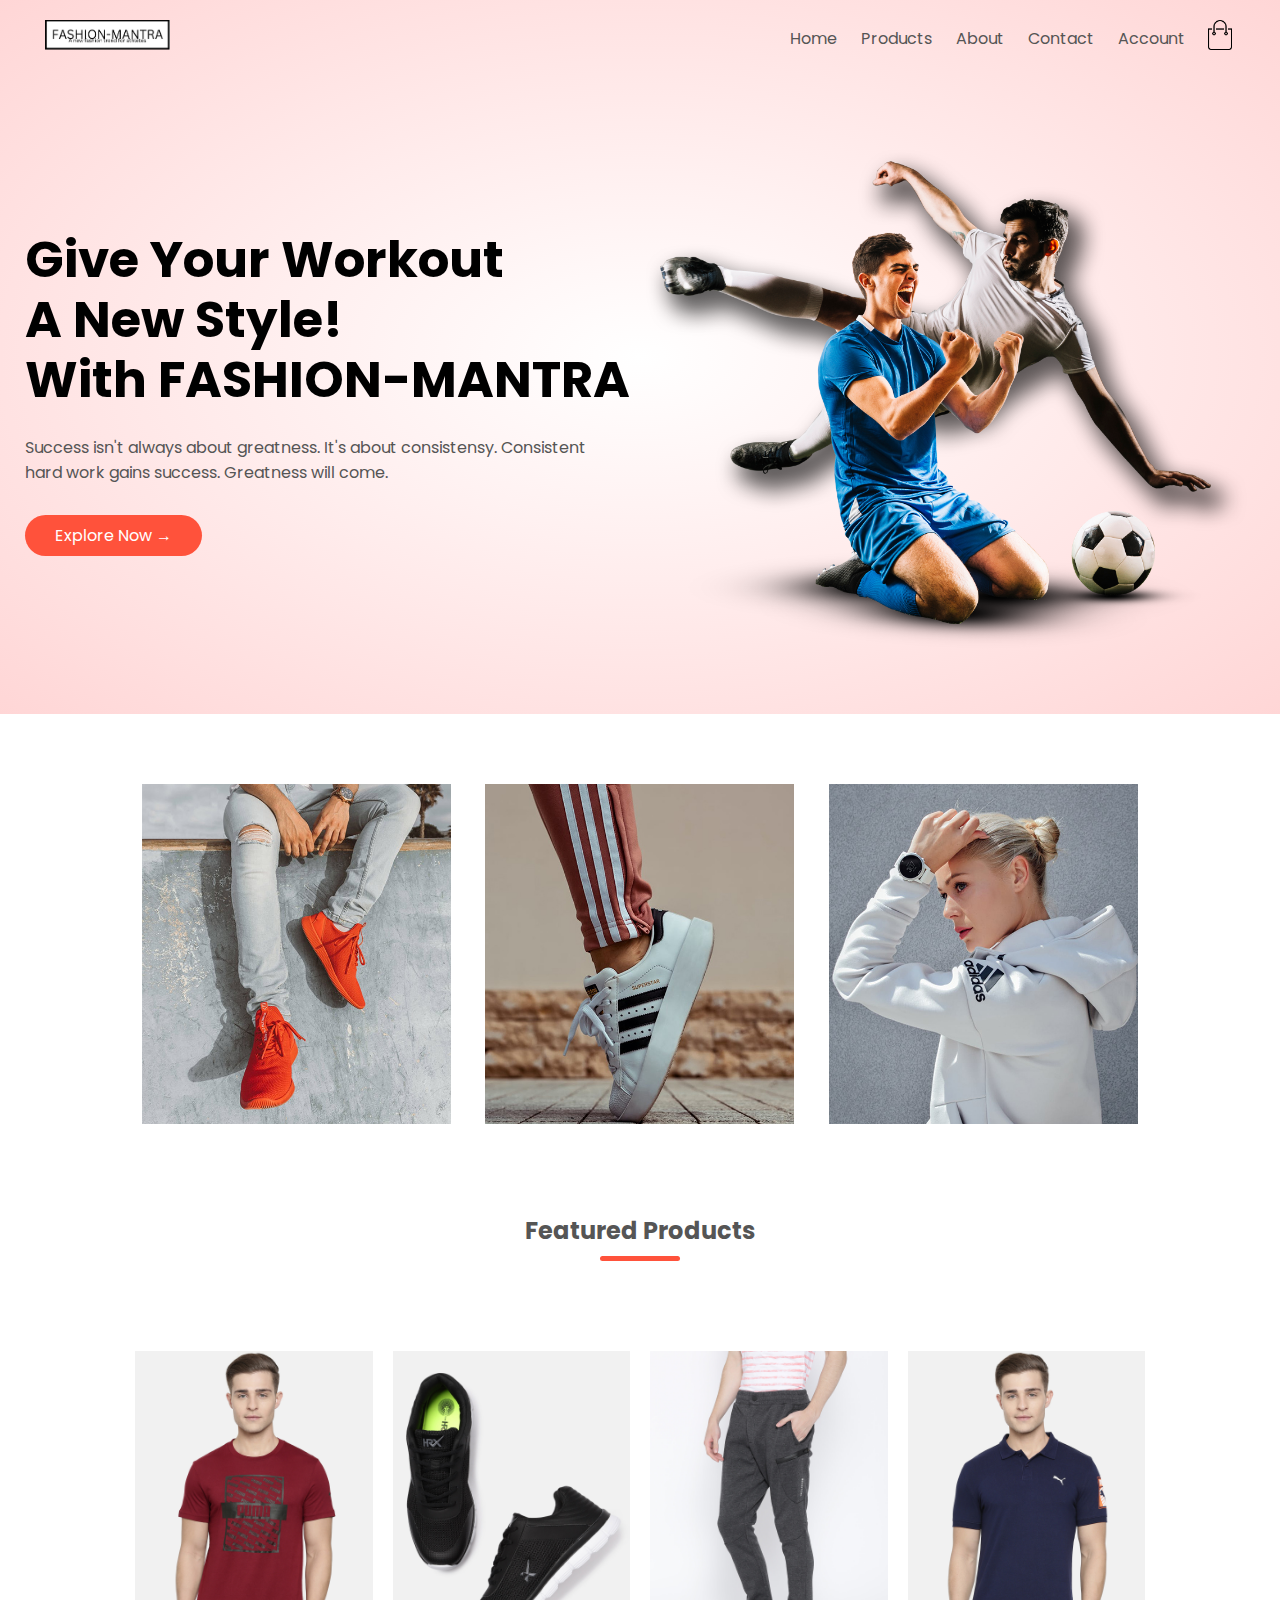
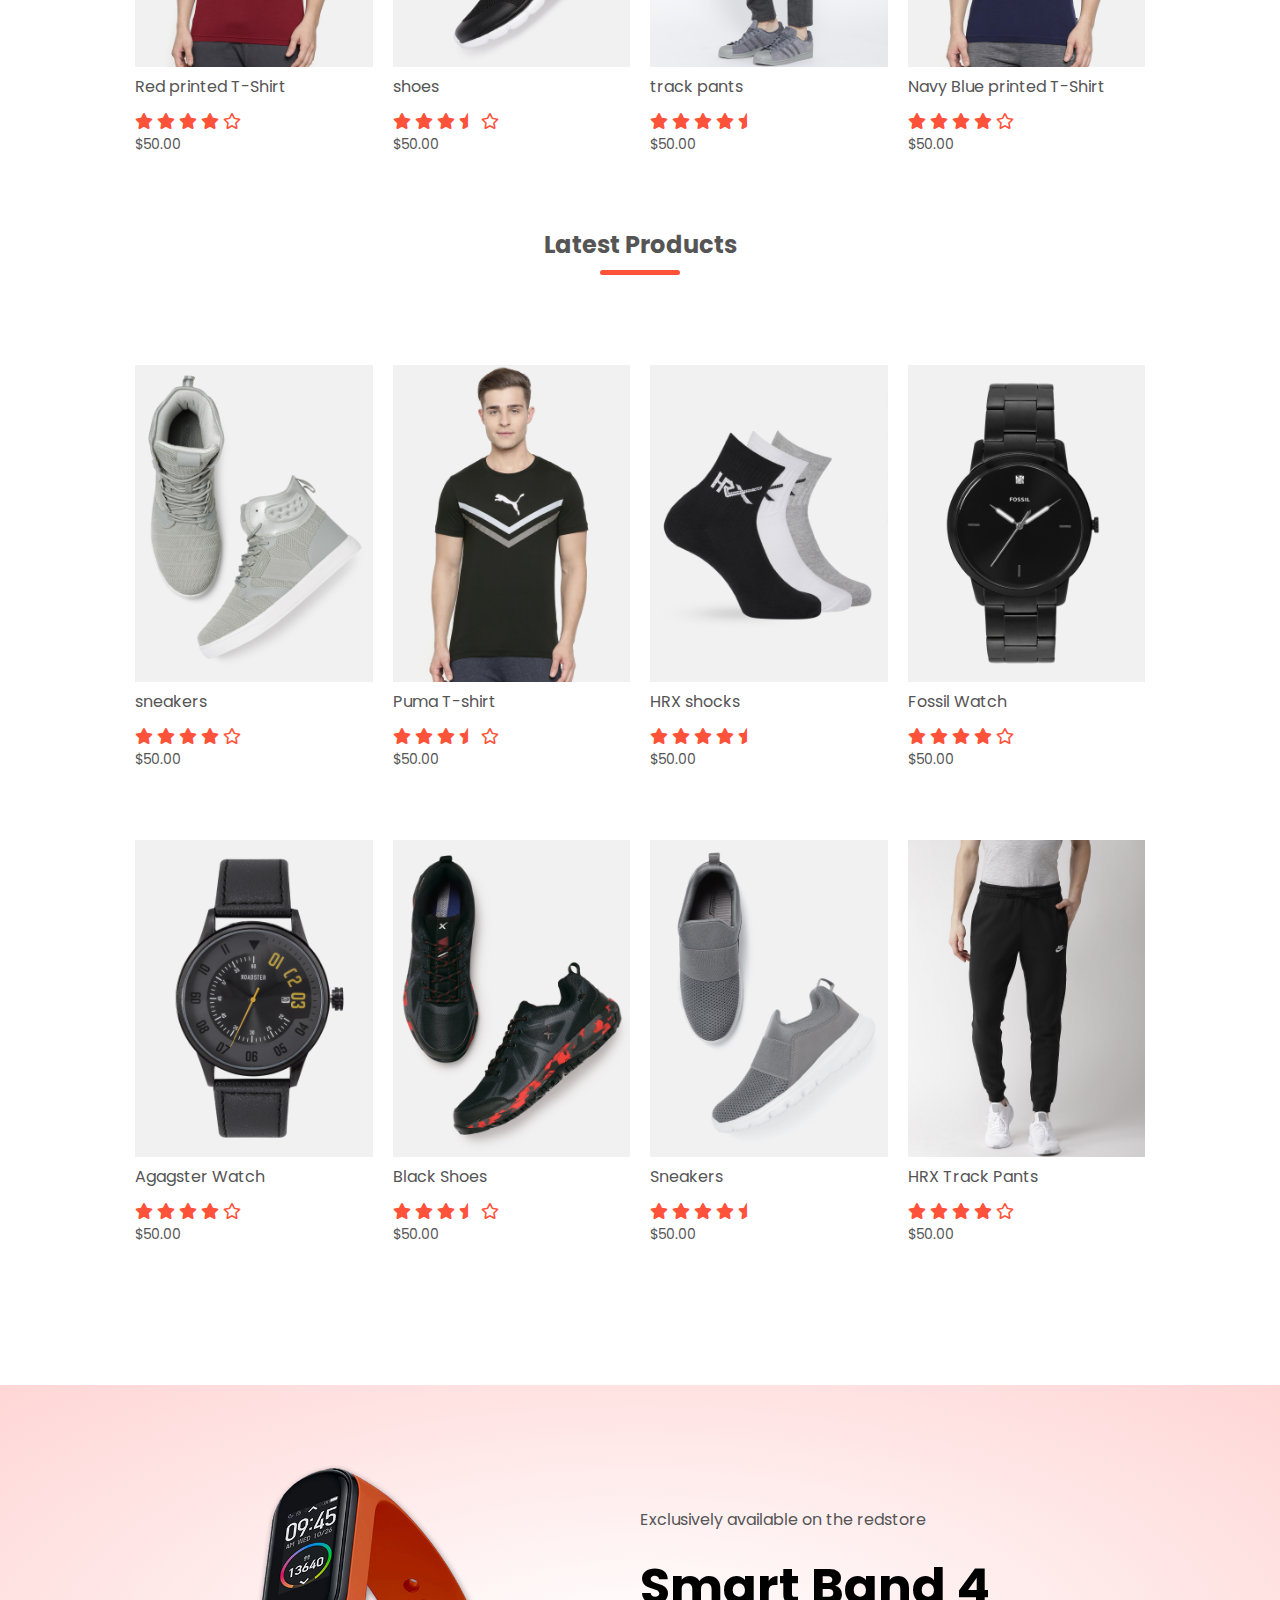
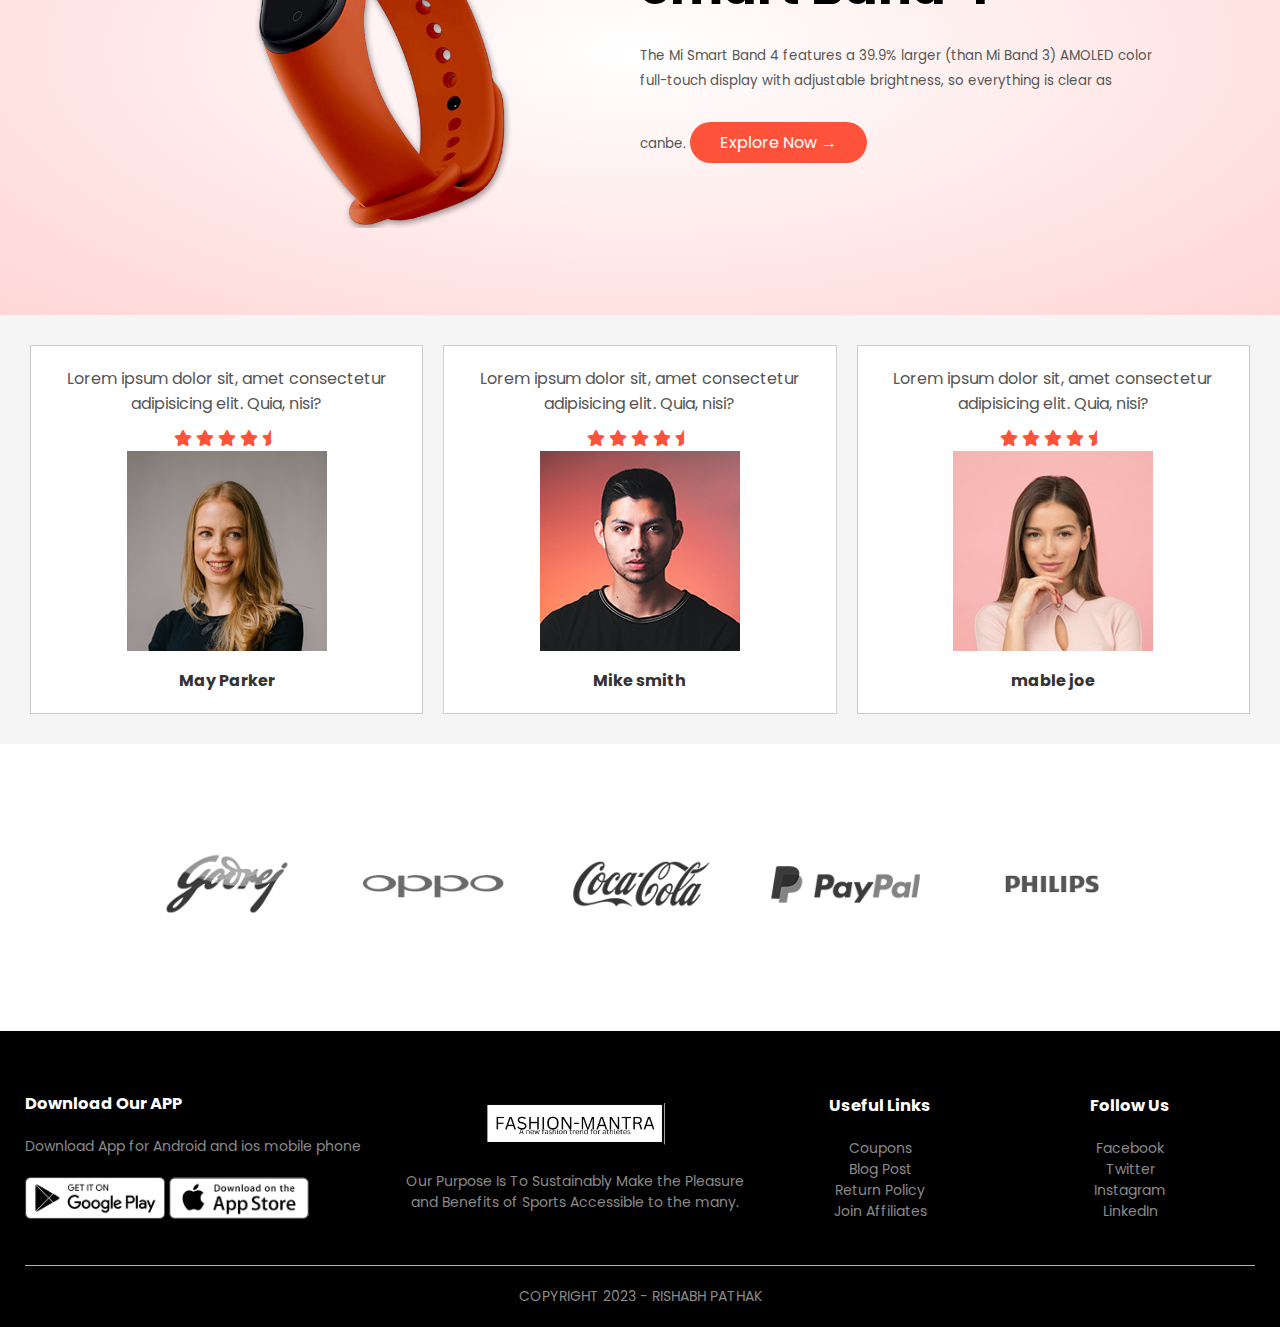
<file: Algozenith/index.html>
<!DOCTYPE html>
<html lang="en">

<head>
    <meta charset="UTF-8">
    <meta name="viewport" content="width=device-width, initial-scale=1.0">
    <link rel="stylesheet" href="style.css">
    <title>Fashion-Mantra</title>
    <link rel="preconnect" href="https://fonts.googleapis.com">
<link rel="preconnect" href="https://fonts.gstatic.com" crossorigin>
<link href="https://fonts.googleapis.com/css2?family=Poppins:wght@300;400;500;600;700&display=swap" rel="stylesheet">
<link rel="stylesheet" href="https://cdnjs.cloudflare.com/ajax/libs/font-awesome/5.15.3/css/all.min.css">
<body>
    <div class="header">

        <div class="container">
            <div class="navbar">
                <div class="logo">
                    <img src="images/logo.png" width="125px" alt="logo">
                </div>
                <nav>
                    <ul id="MenuItems">
                        <li><a href="index.html">Home</a></li>
                        <li><a href="prodocts.html">Products</a></li>
                        <li><a href="about.html">About</a></li>
                        <li><a href="contact.html">Contact</a></li>
                        <li><a href="accounts.html">Account</a></li>
                    </ul>
                </nav>
                <a href="cart.html">
                    <img src="images/cart.png" width="30px" height="30px">
                </a>
                <img src="images/menu.png" class="menu-icon" onclick="menutoggle()">

            </div>
            <div class="row">
                <div class="col-2">
                    <h1>Give Your Workout <br>A New Style! <br>With FASHION-MANTRA </h1>
                    <p>Success isn't always about greatness. It's about consistensy. Consistent <br> hard work gains
                        success. Greatness will come.</p>
                    <a href="prodocts.html" class="btn">Explore Now &#8594</a>
                </div>
                <div class="col-2">
                    <img src="images/image1.png" alt="">
                </div>
            </div>
        </div>
    </div>

<!-- featured categories -->
<div class="categories">
    <div class="small-container">
        <div class="row">
            <div class="col-3">
                <img src="images/category-1.jpg" alt="">
            </div>
            <div class="col-3">
                <img src="images/category-2.jpg" alt="">
            </div>
            <div class="col-3">
                <img src="images/category-3.jpg" alt="">
            </div>
        </div>
    </div>
</div>


<!-- Featured Products -->
<div class="small-container">
    <h2 class="title">Featured Products</h2>
    <div class="row">
        <div class="col-4">
            <a href="product_details.html">
                <img src="images/product-1.jpg" alt="">
            </a>
            
            <h4>Red printed T-Shirt</h4>
            <div class="rating">
                <i class="fa fa-star" aria-hidden="true"></i>
                <i class="fa fa-star" aria-hidden="true"></i>
                <i class="fa fa-star" aria-hidden="true"></i>
                <i class="fa fa-star" aria-hidden="true"></i>
                <i class="far fa-star"  aria-hidden="true"></i>
            </div>
            <p>$50.00</p>
        </div>
        <div class="col-4">
            <a href="product_details.html">
                <img src="images/product-2.jpg" alt="">
            </a>            <h4>shoes</h4>
            <div class="rating">
                <i class="fa fa-star" aria-hidden="true"></i>
                <i class="fa fa-star" aria-hidden="true"></i>
                <i class="fa fa-star" aria-hidden="true"></i>
                <i class="fa fa-star-half"></i> <!-- Half-filled star -->
                <i class="far fa-star"  aria-hidden="true"></i>
            </div>
            <p>$50.00</p>
        </div>
        <div class="col-4">
            <a href="product_details.html">
                <img src="images/product-3.jpg" alt="">
            </a>            <h4>track pants</h4>
            <div class="rating">
                <i class="fa fa-star" aria-hidden="true"></i>
                <i class="fa fa-star" aria-hidden="true"></i>
                <i class="fa fa-star" aria-hidden="true"></i>
                <i class="fa fa-star" aria-hidden="true"></i>
                <i class="fa fa-star-half"></i> <!-- Half-filled star -->
            </div>
            <p>$50.00</p>
        </div>
        <div class="col-4">
            <a href="product_details.html">
                <img src="images/product-4.jpg" alt="">
            </a>            <h4>Navy Blue printed T-Shirt</h4>
            <div class="rating">
                <i class="fa fa-star" aria-hidden="true"></i>
                <i class="fa fa-star" aria-hidden="true"></i>
                <i class="fa fa-star" aria-hidden="true"></i>
                <i class="fa fa-star" aria-hidden="true"></i>
                <i class="far fa-star"  aria-hidden="true"></i>
            </div>
            <p>$50.00</p>
        </div>
    </div>
    <h2 class="title">Latest Products</h2>
    <div class="row">
        <div class="col-4">
            <a href="product_details.html">
                <img src="images/product-5.jpg" alt="">
            </a>            <h4>sneakers</h4>
            <div class="rating">
                <i class="fa fa-star" aria-hidden="true"></i>
                <i class="fa fa-star" aria-hidden="true"></i>
                <i class="fa fa-star" aria-hidden="true"></i>
                <i class="fa fa-star" aria-hidden="true"></i>
                <i class="far fa-star"  aria-hidden="true"></i>
            </div>
            <p>$50.00</p>
        </div>
        <div class="col-4">
            <a href="product_details.html">
                <img src="images/product-6.jpg" alt="">
            </a>            <h4>Puma T-shirt</h4>
            <div class="rating">
                <i class="fa fa-star" aria-hidden="true"></i>
                <i class="fa fa-star" aria-hidden="true"></i>
                <i class="fa fa-star" aria-hidden="true"></i>
                <i class="fa fa-star-half"></i> <!-- Half-filled star -->
                <i class="far fa-star"  aria-hidden="true"></i>
            </div>
            <p>$50.00</p>
        </div>
        <div class="col-4">
            <a href="product_details.html">
                <img src="images/product-7.jpg" alt="">
            </a>            <h4>HRX shocks</h4>
            <div class="rating">
                <i class="fa fa-star" aria-hidden="true"></i>
                <i class="fa fa-star" aria-hidden="true"></i>
                <i class="fa fa-star" aria-hidden="true"></i>
                <i class="fa fa-star" aria-hidden="true"></i>
                <i class="fa fa-star-half"></i> <!-- Half-filled star -->
            </div>
            <p>$50.00</p>
        </div>
        <div class="col-4">
            <a href="product_details.html">
                <img src="images/product-8.jpg" alt="">
            </a>            <h4>Fossil Watch</h4>
            <div class="rating">
                <i class="fa fa-star" aria-hidden="true"></i>
                <i class="fa fa-star" aria-hidden="true"></i>
                <i class="fa fa-star" aria-hidden="true"></i>
                <i class="fa fa-star" aria-hidden="true"></i>
                <i class="far fa-star"  aria-hidden="true"></i>
            </div>
            <p>$50.00</p>
        </div>
    </div>
    <div class="row">
        <div class="col-4">
            <a href="product_details.html">
                <img src="images/product-9.jpg" alt="">
            </a>            <h4>Agagster Watch</h4>
            <div class="rating">
                <i class="fa fa-star" aria-hidden="true"></i>
                <i class="fa fa-star" aria-hidden="true"></i>
                <i class="fa fa-star" aria-hidden="true"></i>
                <i class="fa fa-star" aria-hidden="true"></i>
                <i class="far fa-star"  aria-hidden="true"></i>
            </div>
            <p>$50.00</p>
        </div>
        <div class="col-4">
            <a href="product_details.html">
                <img src="images/product-10.jpg" alt="">
            </a>            <h4>Black Shoes</h4>
            <div class="rating">
                <i class="fa fa-star" aria-hidden="true"></i>
                <i class="fa fa-star" aria-hidden="true"></i>
                <i class="fa fa-star" aria-hidden="true"></i>
                <i class="fa fa-star-half"></i> <!-- Half-filled star -->
                <i class="far fa-star"  aria-hidden="true"></i>
            </div>
            <p>$50.00</p>
        </div>
        <div class="col-4">
            <a href="product_details.html">
                <img src="images/product-11.jpg" alt="">
            </a>            <h4>Sneakers</h4>
            <div class="rating">
                <i class="fa fa-star" aria-hidden="true"></i>
                <i class="fa fa-star" aria-hidden="true"></i>
                <i class="fa fa-star" aria-hidden="true"></i>
                <i class="fa fa-star" aria-hidden="true"></i>
                <i class="fa fa-star-half"></i> <!-- Half-filled star -->
            </div>
            <p>$50.00</p>
        </div>
        <div class="col-4">
            <a href="product_details.html">
                <img src="images/product-12.jpg" alt="">
            </a>            <h4>HRX Track Pants</h4>
            <div class="rating">
                <i class="fa fa-star" aria-hidden="true"></i>
                <i class="fa fa-star" aria-hidden="true"></i>
                <i class="fa fa-star" aria-hidden="true"></i>
                <i class="fa fa-star" aria-hidden="true"></i>
                <i class="far fa-star"  aria-hidden="true"></i>
            </div>
            <p>$50.00</p>
        </div>
    </div>
</div>

<!-- OFFER -->

<div class="offer">
    <div class="small-container">
        <div class="row">
            <div class="col-2">
                <img src="images/exclusive.png" class="offer-img">
            </div>
            <div class="col-2">
                <p>Exclusively available on the redstore</p>
                <h1>Smart Band 4</h1>
                <small>The Mi Smart Band 4 features a 39.9% larger (than Mi Band 3) AMOLED color full-touch display with adjustable brightness, so everything is clear as canbe.</small>
                
                <a href="" class="btn">Explore Now &#8594</a>
            </div>

        </div>
    </div>
</div>
<!-- TESTIMONIAL SECTION -->
<div class="new-testimonial">
    <div class="new-small-container">
        <div class="new-col-3">
            <i class="new-class-quote" aria-hidden="true"></i>

            <p>Lorem ipsum dolor sit, amet consectetur adipisicing elit. Quia, nisi?</p>
            <div class="rating">
                <i class="fa fa-star" aria-hidden="true"></i>
                <i class="fa fa-star" aria-hidden="true"></i>
                <i class="fa fa-star" aria-hidden="true"></i>
                <i class="fa fa-star" aria-hidden="true"></i>
                <i class="fa fa-star-half"></i> <!-- Half-filled star -->
            </div>
            <img src="images/user-1.png" alt="">
            <h3 class="new-class-name">May Parker</h3>
        </div>
        <div class="new-col-3">
            <i class="new-class-quote" aria-hidden="true"></i>

            <p>Lorem ipsum dolor sit, amet consectetur adipisicing elit. Quia, nisi?</p>
            <div class="rating">
                <i class="fa fa-star" aria-hidden="true"></i>
                <i class="fa fa-star" aria-hidden="true"></i>
                <i class="fa fa-star" aria-hidden="true"></i>
                <i class="fa fa-star" aria-hidden="true"></i>
                <i class="fa fa-star-half"></i> <!-- Half-filled star -->
            </div>
            <img src="images/user-2.png" alt="">
            <h3 class="new-class-name">Mike smith</h3>
        </div>
        <div class="new-col-3">
            <i class="new-class-quote" aria-hidden="true"></i>

            <p>Lorem ipsum dolor sit, amet consectetur adipisicing elit. Quia, nisi?</p>
            <div class="rating">
                <i class="fa fa-star" aria-hidden="true"></i>
                <i class="fa fa-star" aria-hidden="true"></i>
                <i class="fa fa-star" aria-hidden="true"></i>
                <i class="fa fa-star" aria-hidden="true"></i>
                <i class="fa fa-star-half"></i> <!-- Half-filled star -->
            </div>
            <img src="images/user-3.png" alt="">
            <h3 class="new-class-name">mable joe</h3>
        </div>
    </div>
</div>
<!-- Brands -->
<div class="brands">
    <div class="small-container">
        <div class="row">
            <div class="col-5">
                <img src="images/logo-godrej.png" alt="">
            </div>
            <div class="col-5">
                <img src="images/logo-oppo.png" alt="">
            </div>
            <div class="col-5">
                <img src="images/logo-coca-cola.png" alt="">
            </div>
            <div class="col-5">
                <img src="images/logo-paypal.png" alt="">
            </div>
            <div class="col-5">
                <img src="images/logo-philips.png" alt="">
            </div>
        </div>
    </div>
</div>
<!-- FOOTER -->
<div class="footer">
    <div class="container">
        <div class="row">
            <div class="footer-col-1">
                <h3>Download Our APP</h3>
                <p>Download App for Android and ios mobile phone</p>
                <div class="app-logo">
                    <img src="images/play-store.png" alt="playstoreimg">
                    <img src="images/app-store.png" alt="appstoreimg">

                </div>
            </div>
            <div class="footer-col-2">
               <img src="images/logo.png" alt="">
                <p>Our Purpose Is To Sustainably Make the Pleasure and Benefits of Sports Accessible to the many.</p>
            </div>
            <div class="footer-col-3">
                <h3>Useful Links</h3>
                <ul>
                    <li>Coupons</li>
                    <li>Blog Post</li>
                    <li>Return Policy</li>
                    <li>Join Affiliates</li>

                </ul>
            </div>
            <div class="footer-col-4">
                <h3>Follow Us</h3>
                <ul>
                    <li>Facebook</li>
                    <li>Twitter</li>
                    <li>Instagram</li>
                    <li>LinkedIn</li>

                </ul>
            </div>
        </div>
        <hr>
        <p class="copyright">COPYRIGHT 2023 - RISHABH PATHAK</p>
    </div>
</div>
<!-- JS FOR TOGGLE MENU -->
<script>
    var MenuItems = document.getElementById("MenuItems");
    MenuItems.style.maxHeight = "0px";
    function menutoggle(){
        if(MenuItems.style.maxHeight == "0px")
        {
            MenuItems.style.maxHeight ="200px";
        }
        else{
            MenuItems.style.maxHeight = "0px";
        }
    }
</script>
</body>

</html>
</file>
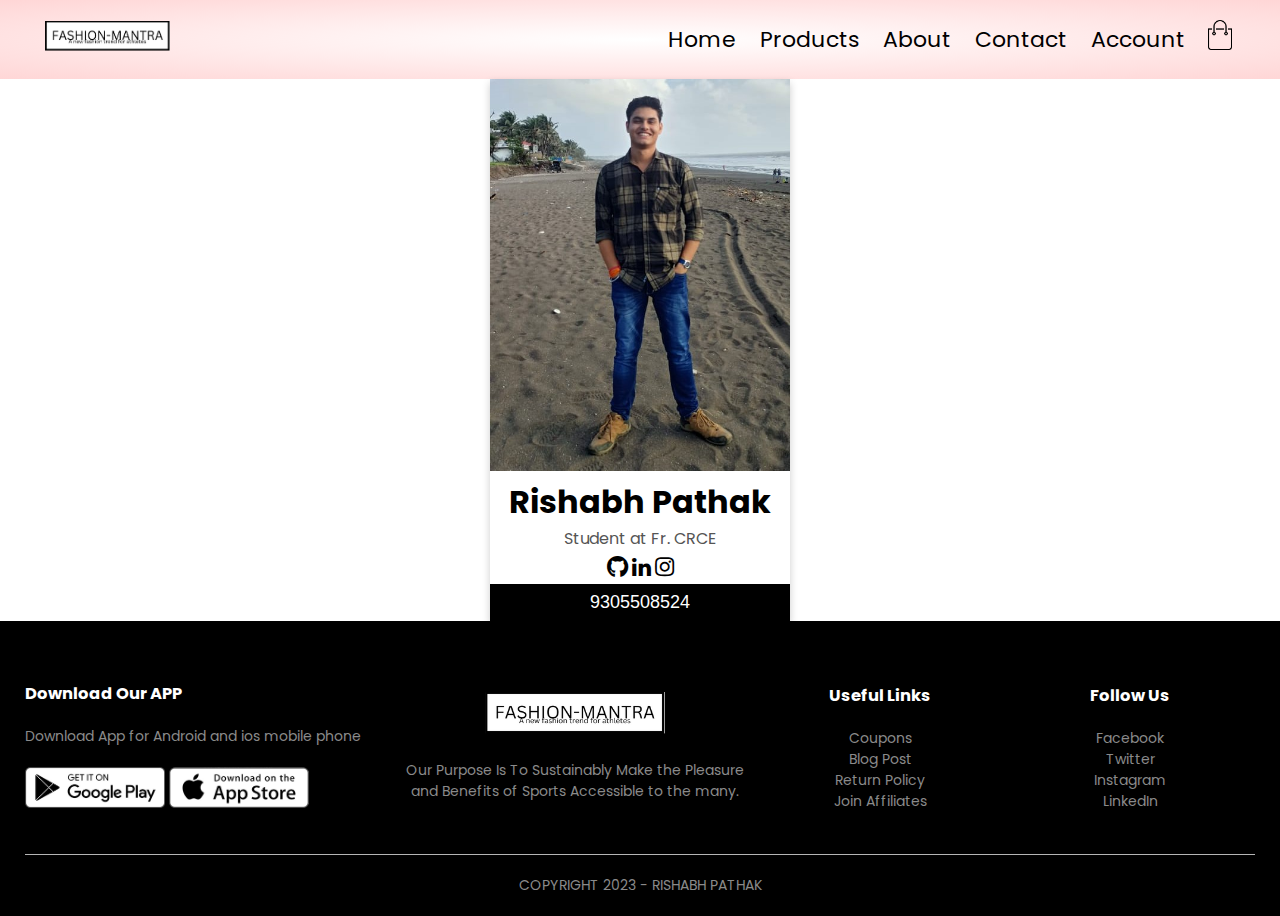
<file: Algozenith/about.html>
<!DOCTYPE html>
<html lang="en">

<head>
    <meta charset="UTF-8">
    <meta name="viewport" content="width=device-width, initial-scale=1.0">
    <link rel="stylesheet" href="style.css">
    <link rel="stylesheet" href="about.css">

    <title>Fashion-Mantra</title>
    <link rel="preconnect" href="https://fonts.googleapis.com">
<link rel="preconnect" href="https://fonts.gstatic.com" crossorigin>
<link href="https://fonts.googleapis.com/css2?family=Poppins:wght@300;400;500;600;700&display=swap" rel="stylesheet">
<link rel="stylesheet" href="https://cdnjs.cloudflare.com/ajax/libs/font-awesome/5.15.3/css/all.min.css">
<body>
    <div class="header">

        <div class="container">
            <div class="navbar">
                <div class="logo">
                    <img src="images/logo.png" width="125px" alt="logo">
                </div>
                <nav>
                    <ul id="MenuItems">
                        <li><a href="index.html">Home</a></li>
                        <li><a href="prodocts.html">Products</a></li>
                        <li><a href="about.html">About</a></li>
                        <li><a href="contact.html">Contact</a></li>
                        <li><a href="accounts.html">Account</a></li>
                    </ul>
                </nav>
                <a href="cart.html">
                    <img src="images/cart.png" width="30px" height="30px">
                </a>                <img src="images/menu.png" class="menu-icon" onclick="menutoggle()">

            </div>
        </div>
    </div>
    <link rel="stylesheet" href="https://cdnjs.cloudflare.com/ajax/libs/font-awesome/4.7.0/css/font-awesome.min.css">

<div class="card">
  <img src="images/rishabh.png.jpg" alt="John" style="width:100%">
  <h1>Rishabh Pathak</h1>
  <p>Student at Fr. CRCE</p>
  <a href="https://github.com/Rishabhpathak93"><i class="fab fa-github"></i></a>
  <a href="https://www.linkedin.com/in/rishabh-pathak-/"><i class="fa fa-linkedin"></i></a>
  <a href="https://instagram.com/brahminladka12?igshid=NGExMmI2YTkyZg=="><i class="fab fa-instagram"></i></a>
  <p><button>9305508524</button></p>
</div>


<!-- FOOTER -->
<div class="footer">
    <div class="container">
        <div class="row">
            <div class="footer-col-1">
                <h3>Download Our APP</h3>
                <p>Download App for Android and ios mobile phone</p>
                <div class="app-logo">
                    <img src="images/play-store.png" alt="playstoreimg">
                    <img src="images/app-store.png" alt="appstoreimg">

                </div>
            </div>
            <div class="footer-col-2">
               <img src="images/logo.png" alt="">
                <p>Our Purpose Is To Sustainably Make the Pleasure and Benefits of Sports Accessible to the many.</p>
            </div>
            <div class="footer-col-3">
                <h3>Useful Links</h3>
                <ul>
                    <li>Coupons</li>
                    <li>Blog Post</li>
                    <li>Return Policy</li>
                    <li>Join Affiliates</li>

                </ul>
            </div>
            <div class="footer-col-4">
                <h3>Follow Us</h3>
                <ul>
                    <li>Facebook</li>
                    <li>Twitter</li>
                    <li>Instagram</li>
                    <li>LinkedIn</li>

                </ul>
            </div>
        </div>
        <hr>
        <p class="copyright">COPYRIGHT 2023 - RISHABH PATHAK</p>
    </div>
</div>
</body>

</html>
</file>
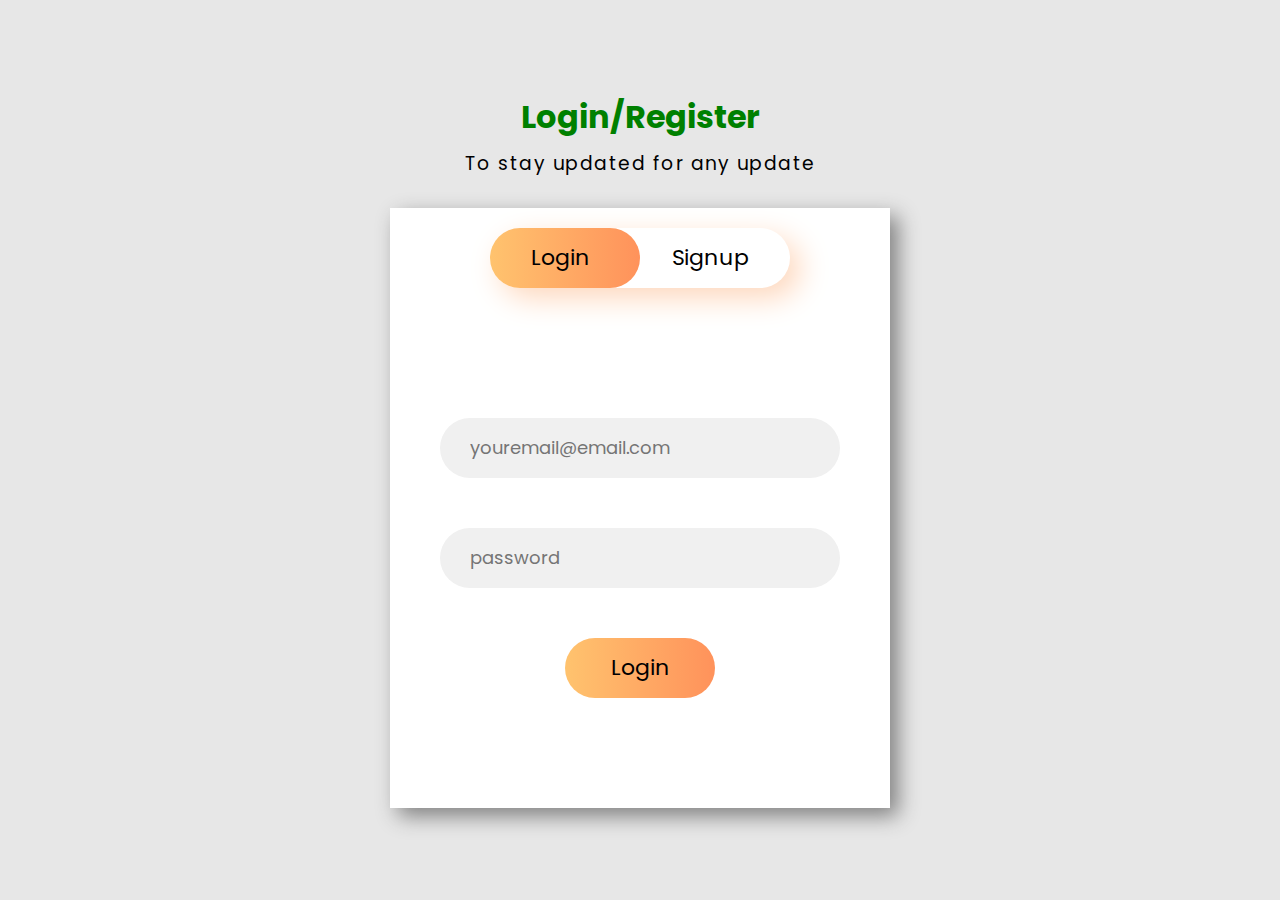
<file: Algozenith/accounts.html>
<!DOCTYPE html>
<html lang="en">
  <head>
    <meta charset="UTF-8" />
    <meta
      name="viewport"
      content="width=device-width, initial-scale=1.0"
    />
    <title>Fashion-Mantra</title>
    <link rel="stylesheet" href="accounts.css" />
  </head>

  <body>
    <header>
      <h1 class="heading">Login/Register</h1>
      <h3 class="title">To stay updated for any update</h3>
    </header>

    <div class="container">
      <div class="slider"></div>
      <div class="btn">
        <button class="login">Login</button>
        <button class="signup">Signup</button>
      </div>

      <div class="form-section">
        <div class="login-box">
          <input
            type="email"
            class="email ele"
            placeholder="youremail@email.com"
          />
          <input
            type="password"
            class="password ele"
            placeholder="password"
          />
          <button class="clkbtn" onclick="redirect('')">Login</button>
        </div>

        <div class="signup-box">
          <input
            type="text"
            class="name ele"
            placeholder="Enter your name"
          />
          <input
            type="email"
            class="email ele"
            placeholder="youremail@email.com"
          />
          <input
            type="password"
            class="password ele"
            placeholder="password"
          />
          <input
            type="password"
            class="password ele"
            placeholder="Confirm password"
          />
          <button class="clkbtn" onclick="redirect('index.html')">Signup</button>
        </div>
      </div>
    </div>
    <script src="accounts.js"></script>
    <script>
      function redirect(url) {
        window.location.href = url;
      }
    </script>
  </body>
</html>
</file>
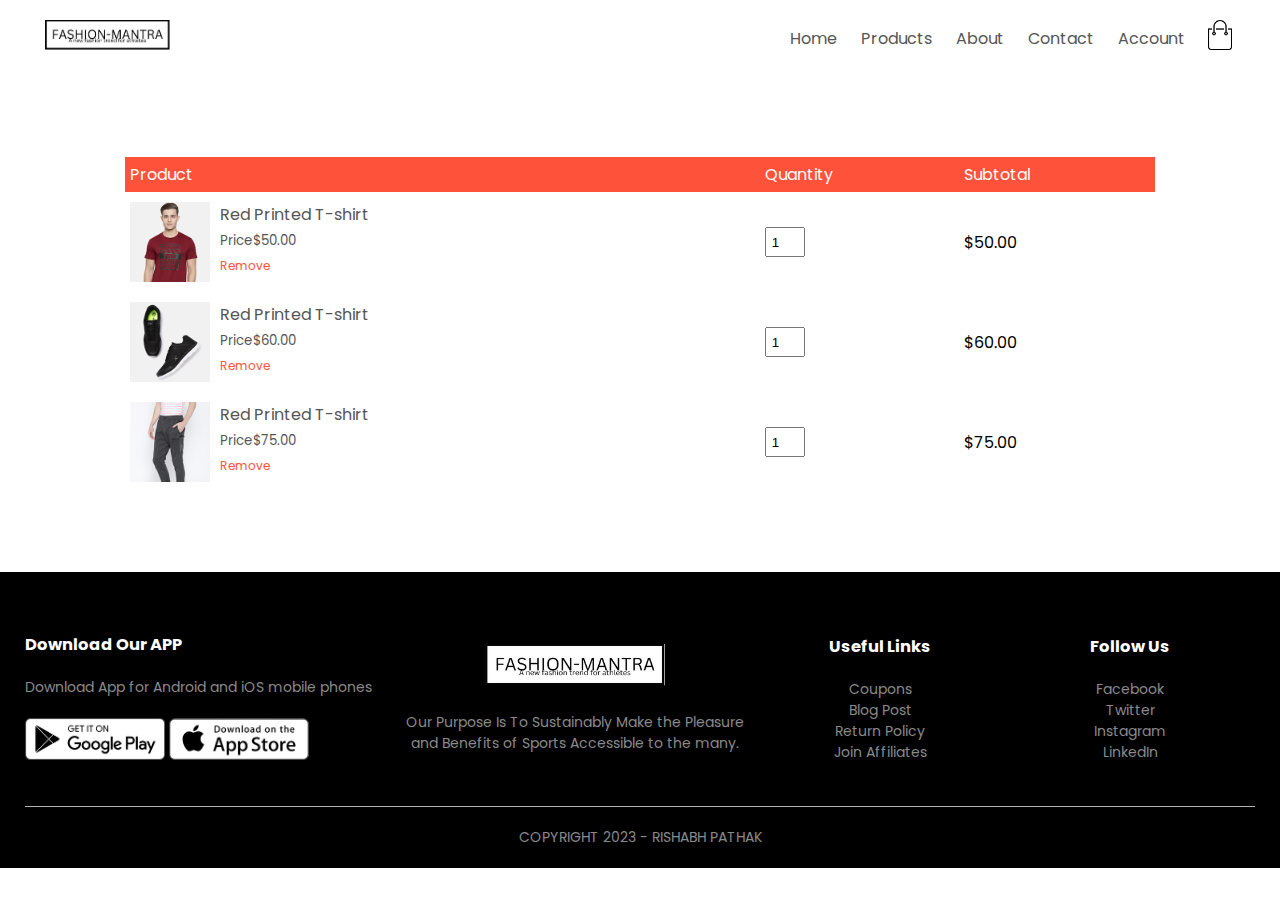
<file: Algozenith/cart.html>
<!DOCTYPE html>
<html lang="en">
  <head>
    <meta charset="UTF-8" />
    <meta name="viewport" content="width=device-width, initial-scale=1.0" />
    <link rel="stylesheet" href="style.css" />
    <title>Fashion-Mantra</title>
    <link rel="preconnect" href="https://fonts.googleapis.com" />
    <link rel="preconnect" href="https://fonts.gstatic.com" crossorigin />
    <link
      href="https://fonts.googleapis.com/css2?family=Poppins:wght@300;400;500;600;700&display=swap"
      rel="stylesheet"
    />
    <link
      rel="stylesheet"
      href="https://cdnjs.cloudflare.com/ajax/libs/font-awesome/5.15.3/css/all.min.css"
    />
  </head>

  <body>
    <div class="container">
      <div class="navbar">
        <div class="logo">
          <img src="images/logo.png" width="125px" alt="logo" />
        </div>
        <nav>
          <ul id="MenuItems">
            <li><a href="index.html">Home</a></li>
            <li><a href="prodocts.html">Products</a></li>
            <li><a href="about.html">About</a></li>
            <li><a href="contact.html">Contact</a></li>
            <li><a href="accounts.html">Account</a></li>
          </ul>
        </nav>
        <a href="cart.html">
          <img src="images/cart.png" width="30px" height="30px">
      </a>        <img src="images/menu.png" class="menu-icon" onclick="menutoggle()" />
      </div>
    </div>
    <!-- CART ITEMS DETAILS -->

    <div class="small-container cart-page">
        <table>
            <tr>
                <th>Product</th>
                <th>Quantity</th>
                <th>Subtotal</th>
            </tr>
            <tr>
                <td>
                    <div class="cart-info">
                        <img src="images/buy-1.jpg" alt="">
                        <div>
                            <p>Red Printed T-shirt</p>
                            <small>Price$50.00</small>
                            <br>
                            <a href="">Remove</a>
                        </div>
                    </div>
                </td>
                <td><input type="number" value="1"></td>
                <td>$50.00</td>
            </tr>
            <tr>
                <td>
                    <div class="cart-info">
                        <img src="images/buy-2.jpg" alt="">
                        <div>
                            <p>Red Printed T-shirt</p>
                            <small>Price$60.00</small>
                            <br>
                            <a href="">Remove</a>
                        </div>
                    </div>
                </td>
                <td><input type="number" value="1"></td>
                <td>$60.00</td>
            </tr>
            <tr>
                <td>
                    <div class="cart-info">
                        <img src="images/buy-3.jpg" alt="">
                        <div>
                            <p>Red Printed T-shirt</p>
                            <small>Price$75.00</small>
                            <br>
                            <a href="">Remove</a>
                        </div>
                    </div>
                </td>
                <td><input type="number" value="1"></td>
                <td>$75.00</td>
            </tr>
        
        </table>
    </div>

    <!-- FOOTER -->
    <div class="footer">
      <div class="container">
        <div class="row">
          <div class="footer-col-1">
            <h3>Download Our APP</h3>
            <p>Download App for Android and iOS mobile phones</p>
            <div class="app-logo">
              <img src="images/play-store.png" alt="playstoreimg" />
              <img src="images/app-store.png" alt="appstoreimg" />
            </div>
          </div>
          <div class="footer-col-2">
            <img src="images/logo.png" alt="" />
            <p>
              Our Purpose Is To Sustainably Make the Pleasure and Benefits of
              Sports Accessible to the many.
            </p>
          </div>
          <div class="footer-col-3">
            <h3>Useful Links</h3>
            <ul>
              <li>Coupons</li>
              <li>Blog Post</li>
              <li>Return Policy</li>
              <li>Join Affiliates</li>
            </ul>
          </div>
          <div class="footer-col-4">
            <h3>Follow Us</h3>
            <ul>
              <li>Facebook</li>
              <li>Twitter</li>
              <li>Instagram</li>
              <li>LinkedIn</li>
            </ul>
          </div>
        </div>
        <hr />
        <p class="copyright">COPYRIGHT 2023 - RISHABH PATHAK</p>
      </div>
    </div>

    <!-- JS FOR TOGGLE MENU -->
    <script>
      var MenuItems = document.getElementById("MenuItems");
      MenuItems.style.maxHeight = "0px";
      function menutoggle() {
        if (MenuItems.style.maxHeight == "0px") {
          MenuItems.style.maxHeight = "200px";
        } else {
          MenuItems.style.maxHeight = "0px";
        }
      }
    </script>
  </body>
</html>
</file>
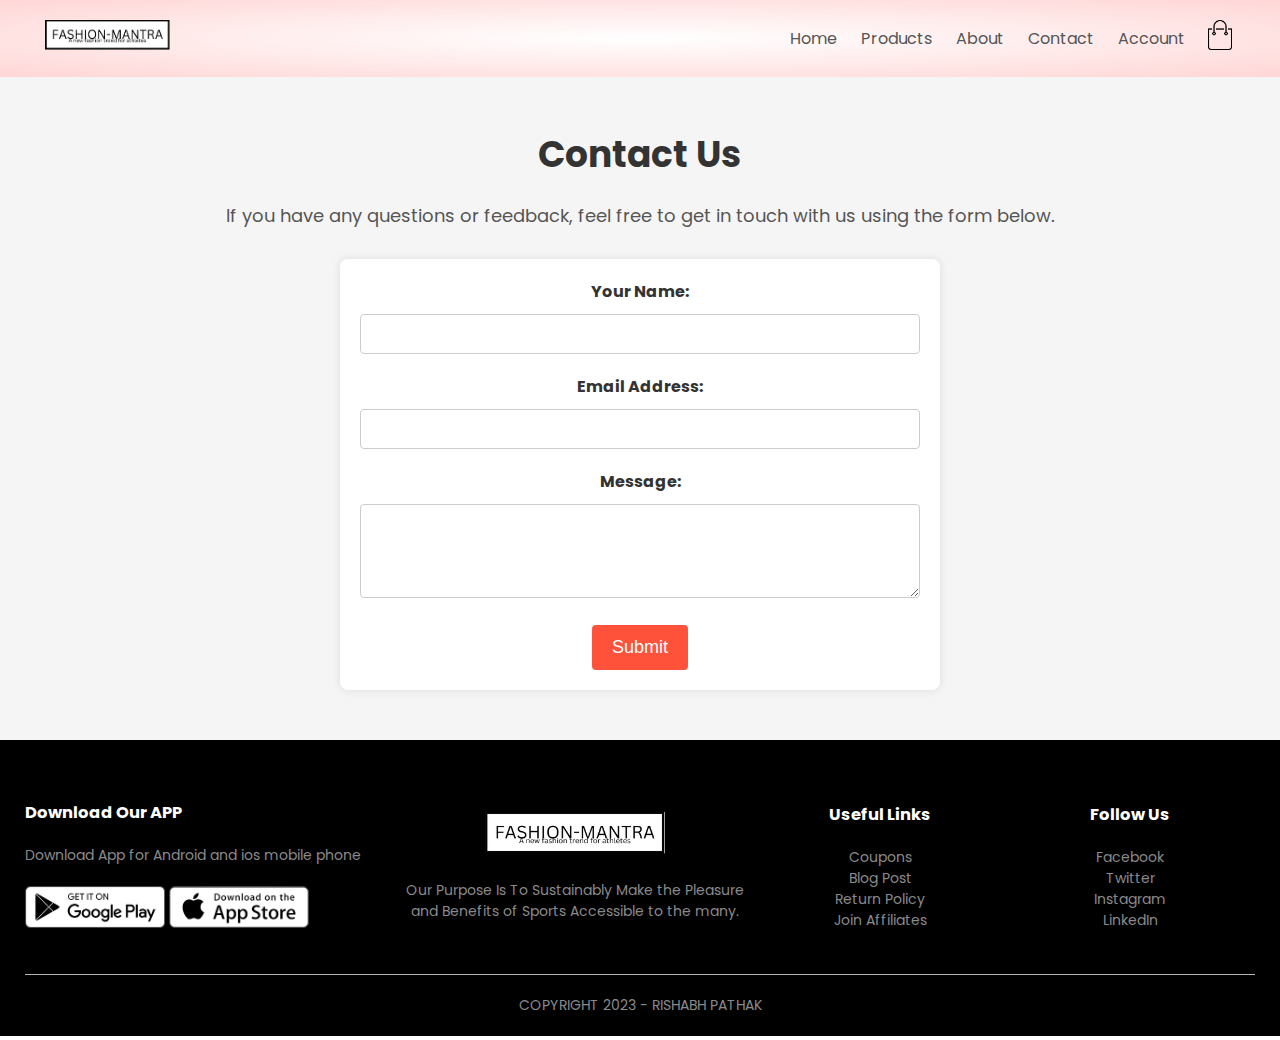
<file: Algozenith/contact.html>
<!DOCTYPE html>
<html lang="en">

<head>
    <meta charset="UTF-8">
    <meta name="viewport" content="width=device-width, initial-scale=1.0">
    <link rel="stylesheet" href="style.css">
    <title>Fashion-Mantra</title>
    <link rel="preconnect" href="https://fonts.googleapis.com">
<link rel="preconnect" href="https://fonts.gstatic.com" crossorigin>
<link href="https://fonts.googleapis.com/css2?family=Poppins:wght@300;400;500;600;700&display=swap" rel="stylesheet">
<link rel="stylesheet" href="https://cdnjs.cloudflare.com/ajax/libs/font-awesome/5.15.3/css/all.min.css">
<body>
    <div class="header">

        <div class="container">
            <div class="navbar">
                <div class="logo">
                    <img src="images/logo.png" width="125px" alt="logo">
                </div>
                <nav>
                    <ul id="MenuItems">
                        <li><a href="index.html">Home</a></li>
                        <li><a href="prodocts.html">Products</a></li>
                        <li><a href="about.html">About</a></li>
                        <li><a href="contact.html">Contact</a></li>
                        <li><a href="accounts.html">Account</a></li>
                    </ul>
                </nav>
                <a href="cart.html">
                    <img src="images/cart.png" width="30px" height="30px">
                </a>                <img src="images/menu.png" class="menu-icon" onclick="menutoggle()">

            </div>
        </div>
    </div>

    <section class="contact-form">
        <div class="container">
            <h1>Contact Us</h1>
            <p>If you have any questions or feedback, feel free to get in touch with us using the form below.</p>
            <form action="submit_contact_form.php" method="post">
                <label for="name">Your Name:</label>
                <input type="text" id="name" name="name" required>

                <label for="email">Email Address:</label>
                <input type="email" id="email" name="email" required>

                <label for="message">Message:</label>
                <textarea id="message" name="message" rows="4" required></textarea>

                <input type="submit" value="Submit">
            </form>
        </div>
    </section>

<!-- FOOTER -->
<div class="footer">
    <div class="container">
        <div class="row">
            <div class="footer-col-1">
                <h3>Download Our APP</h3>
                <p>Download App for Android and ios mobile phone</p>
                <div class="app-logo">
                    <img src="images/play-store.png" alt="playstoreimg">
                    <img src="images/app-store.png" alt="appstoreimg">

                </div>
            </div>
            <div class="footer-col-2">
               <img src="images/logo.png" alt="">
                <p>Our Purpose Is To Sustainably Make the Pleasure and Benefits of Sports Accessible to the many.</p>
            </div>
            <div class="footer-col-3">
                <h3>Useful Links</h3>
                <ul>
                    <li>Coupons</li>
                    <li>Blog Post</li>
                    <li>Return Policy</li>
                    <li>Join Affiliates</li>

                </ul>
            </div>
            <div class="footer-col-4">
                <h3>Follow Us</h3>
                <ul>
                    <li>Facebook</li>
                    <li>Twitter</li>
                    <li>Instagram</li>
                    <li>LinkedIn</li>

                </ul>
            </div>
        </div>
        <hr>
        <p class="copyright">COPYRIGHT 2023 - RISHABH PATHAK</p>
    </div>
</div>
</body>

</html>
</file>
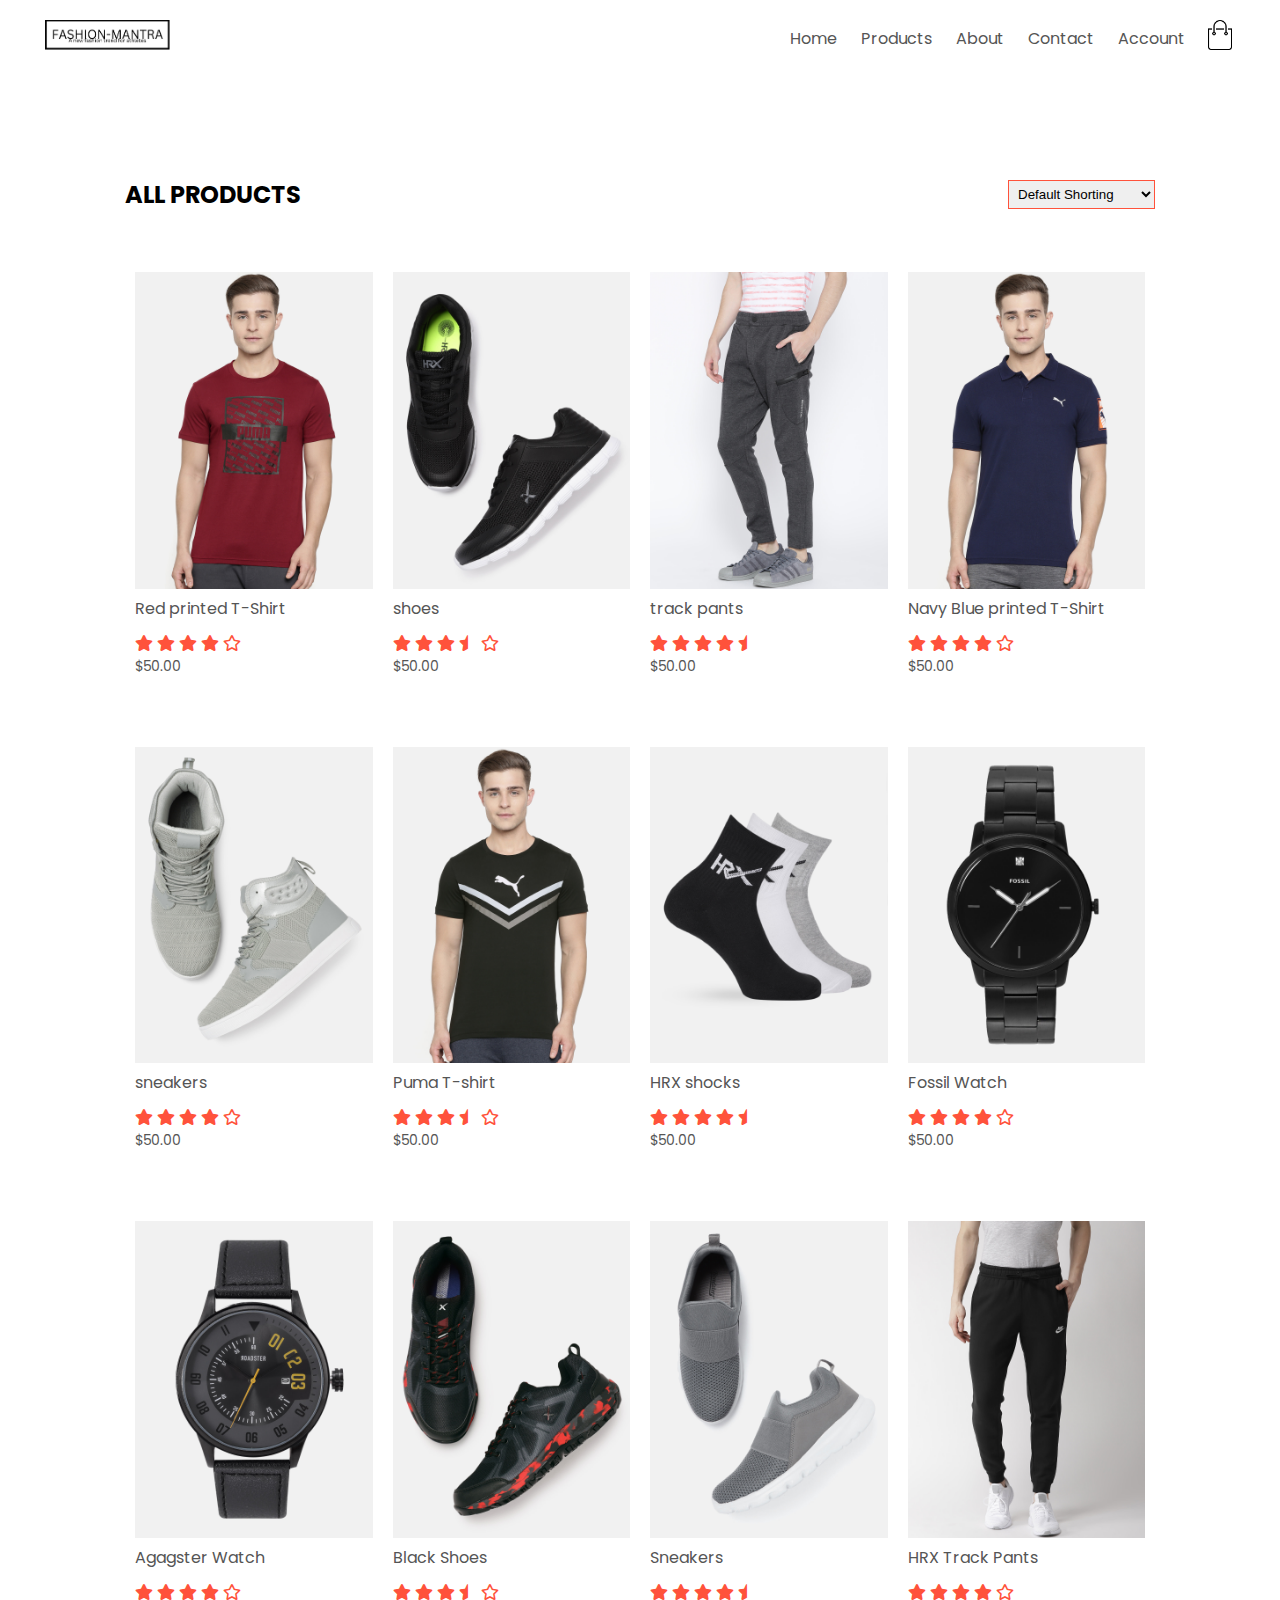
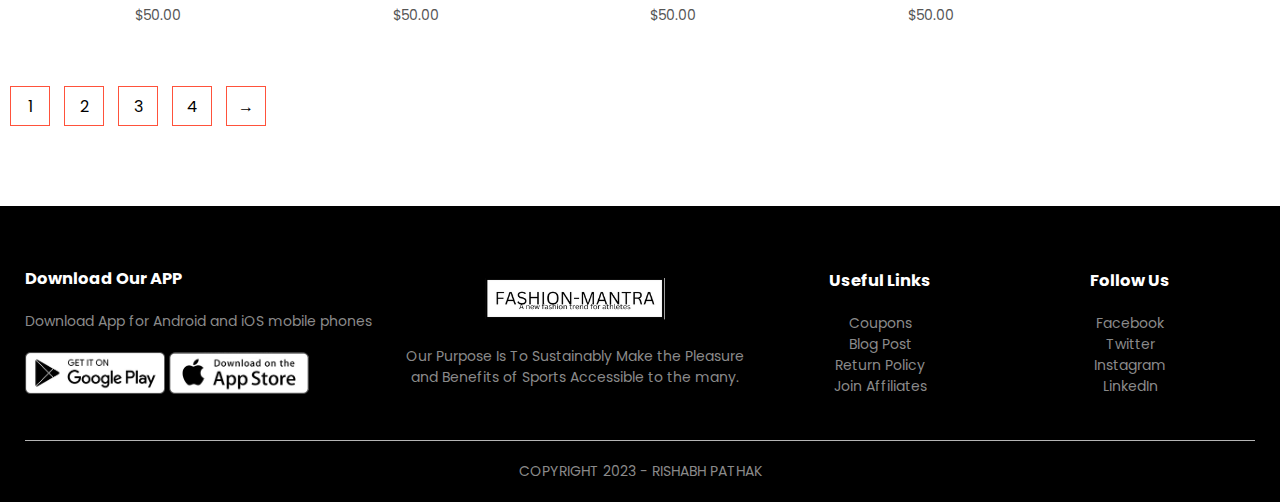
<file: Algozenith/prodocts.html>
<!DOCTYPE html>
<html lang="en">

<head>
    <meta charset="UTF-8">
    <meta name="viewport" content="width=device-width, initial-scale=1.0">
    <link rel="stylesheet" href="style.css">
    <title>Fashion-Mantra</title>
    <link rel="preconnect" href="https://fonts.googleapis.com">
    <link rel="preconnect" href="https://fonts.gstatic.com" crossorigin>
    <link href="https://fonts.googleapis.com/css2?family=Poppins:wght@300;400;500;600;700&display=swap" rel="stylesheet">
    <link rel="stylesheet" href="https://cdnjs.cloudflare.com/ajax/libs/font-awesome/5.15.3/css/all.min.css">
</head>

<body>

        <div class="container">
            <div class="navbar">
                <div class="logo">
                    <img src="images/logo.png" width="125px" alt="logo">
                </div>
                <nav>
                    <ul id="MenuItems">
                        <li><a href="index.html">Home</a></li>
                        <li><a href="prodocts.html">Products</a></li>
                        <li><a href="about.html">About</a></li>
                        <li><a href="contact.html">Contact</a></li>
                        <li><a href="accounts.html">Account</a></li>
                    </ul>
                </nav>
                <a href="cart.html">
                    <img src="images/cart.png" width="30px" height="30px">
                </a>
                                <img src="images/menu.png" class="menu-icon" onclick="menutoggle()">
            </div>
            
        </div>
    <div class="small-container">
        <div class="row row-2">
            <h2>ALL PRODUCTS</h2>
            <select> 
                <option>Default Shorting</option>
                <option>Short By Price</option>
                <option>Short By Popularity</option>
                <option>Short By Rating</option>
                <option>Short By Sales</option>
            </select>
        </div>




        <div class="row">
            <div class="col-4">
                <a href="product_details.html">
                    <img src="images/product-1.jpg" alt="">
                </a>                <h4>Red printed T-Shirt</h4>
                <div class="rating">
                    <i class="fa fa-star" aria-hidden="true"></i>
                    <i class="fa fa-star" aria-hidden="true"></i>
                    <i class="fa fa-star" aria-hidden="true"></i>
                    <i class="fa fa-star" aria-hidden="true"></i>
                    <i class="far fa-star"  aria-hidden="true"></i>
                </div>
                <p>$50.00</p>
            </div>
            <div class="col-4">
                <a href="product_details.html">
                    <img src="images/product-2.jpg" alt="">
                </a>                <h4>shoes</h4>
                <div class="rating">
                    <i class="fa fa-star" aria-hidden="true"></i>
                    <i class="fa fa-star" aria-hidden="true"></i>
                    <i class="fa fa-star" aria-hidden="true"></i>
                    <i class="fa fa-star-half"></i> <!-- Half-filled star -->
                    <i class="far fa-star"  aria-hidden="true"></i>
                </div>
                <p>$50.00</p>
            </div>
            <div class="col-4">
                <a href="product_details.html">
                    <img src="images/product-3.jpg" alt="">
                </a>                <h4>track pants</h4>
                <div class="rating">
                    <i class="fa fa-star" aria-hidden="true"></i>
                    <i class="fa fa-star" aria-hidden="true"></i>
                    <i class="fa fa-star" aria-hidden="true"></i>
                    <i class="fa fa-star" aria-hidden="true"></i>
                    <i class="fa fa-star-half"></i> <!-- Half-filled star -->
                </div>
                <p>$50.00</p>
            </div>
            <div class="col-4">
                <a href="product_details.html">
                    <img src="images/product-4.jpg" alt="">
                </a>                <h4>Navy Blue printed T-Shirt</h4>
                <div class="rating">
                    <i class="fa fa-star" aria-hidden="true"></i>
                    <i class="fa fa-star" aria-hidden="true"></i>
                    <i class="fa fa-star" aria-hidden="true"></i>
                    <i class="fa fa-star" aria-hidden="true"></i>
                    <i class="far fa-star"  aria-hidden="true"></i>
                </div>
                <p>$50.00</p>
            </div>
        </div>
        <div class="row">
            <div class="col-4">
                <a href="product_details.html">
                    <img src="images/product-5.jpg" alt="">
                </a>                <h4>sneakers</h4>
                <div class="rating">
                    <i class="fa fa-star" aria-hidden="true"></i>
                    <i class="fa fa-star" aria-hidden="true"></i>
                    <i class="fa fa-star" aria-hidden="true"></i>
                    <i class="fa fa-star" aria-hidden="true"></i>
                    <i class="far fa-star"  aria-hidden="true"></i>
                </div>
                <p>$50.00</p>
            </div>
            <div class="col-4">
                <a href="product_details.html">
                    <img src="images/product-6.jpg" alt="">
                </a>                <h4>Puma T-shirt</h4>
                <div class="rating">
                    <i class="fa fa-star" aria-hidden="true"></i>
                    <i class="fa fa-star" aria-hidden="true"></i>
                    <i class="fa fa-star" aria-hidden="true"></i>
                    <i class="fa fa-star-half"></i> <!-- Half-filled star -->
                    <i class="far fa-star"  aria-hidden="true"></i>
                </div>
                <p>$50.00</p>
            </div>
            <div class="col-4">
                <a href="product_details.html">
                    <img src="images/product-7.jpg" alt="">
                </a>                <h4>HRX shocks</h4>
                <div class="rating">
                    <i class="fa fa-star" aria-hidden="true"></i>
                    <i class="fa fa-star" aria-hidden="true"></i>
                    <i class="fa fa-star" aria-hidden="true"></i>
                    <i class="fa fa-star" aria-hidden="true"></i>
                    <i class="fa fa-star-half"></i> <!-- Half-filled star -->
                </div>
                <p>$50.00</p>
            </div>
            <div class="col-4">
                <a href="product_details.html">
                    <img src="images/product-8.jpg" alt="">
                </a>                <h4>Fossil Watch</h4>
                <div class="rating">
                    <i class="fa fa-star" aria-hidden="true"></i>
                    <i class="fa fa-star" aria-hidden="true"></i>
                    <i class="fa fa-star" aria-hidden="true"></i>
                    <i class="fa fa-star" aria-hidden="true"></i>
                    <i class="far fa-star"  aria-hidden="true"></i>
                </div>
                <p>$50.00</p>
            </div>
        </div>
        <div class="row">
            <div class="col-4">
                <a href="product_details.html">
                    <img src="images/product-9.jpg" alt="">
                </a>                <h4>Agagster Watch</h4>
                <div class="rating">
                    <i class="fa fa-star" aria-hidden="true"></i>
                    <i class="fa fa-star" aria-hidden="true"></i>
                    <i class="fa fa-star" aria-hidden="true"></i>
                    <i class="fa fa-star" aria-hidden="true"></i>
                    <i class="far fa-star"  aria-hidden="true"></i>
                </div>
                <p>$50.00</p>
            </div>
            <div class="col-4">
                <a href="product_details.html">
                    <img src="images/product-10.jpg" alt="">
                </a>                <h4>Black Shoes</h4>
                <div class="rating">
                    <i class="fa fa-star" aria-hidden="true"></i>
                    <i class="fa fa-star" aria-hidden="true"></i>
                    <i class="fa fa-star" aria-hidden="true"></i>
                    <i class="fa fa-star-half"></i> <!-- Half-filled star -->
                    <i class="far fa-star"  aria-hidden="true"></i>
                </div>
                <p>$50.00</p>
            </div>
            <div class="col-4">
                <a href="product_details.html">
                    <img src="images/product-11.jpg" alt="">
                </a>                <h4>Sneakers</h4>
                <div class="rating">
                    <i class="fa fa-star" aria-hidden="true"></i>
                    <i class="fa fa-star" aria-hidden="true"></i>
                    <i class="fa fa-star" aria-hidden="true"></i>
                    <i class="fa fa-star" aria-hidden="true"></i>
                    <i class="fa fa-star-half"></i> <!-- Half-filled star -->
                </div>
                <p>$50.00</p>
            </div>
            <div class="col-4">
                <a href="product_details.html">
                    <img src="images/product-12.jpg" alt="">
                </a>                <h4>HRX Track Pants</h4>
                <div class="rating">
                    <i class="fa fa-star" aria-hidden="true"></i>
                    <i class="fa fa-star" aria-hidden="true"></i>
                    <i class="fa fa-star" aria-hidden="true"></i>
                    <i class="fa fa-star" aria-hidden="true"></i>
                    <i class="far fa-star"  aria-hidden="true"></i>
                </div>
                <p>$50.00</p>
            </div>
        </div>
    </div>
        <div class="page-btn">
            <span>1</span>
            <span>2</span>
            <span>3</span>
            <span>4</span>
            <span>&#8594</span>

        </div>
    </div>

   
  
    <!-- FOOTER -->
    <div class="footer">
        <div class="container">
            <div class="row">
                <div class="footer-col-1">
                    <h3>Download Our APP</h3>
                    <p>Download App for Android and iOS mobile phones</p>
                    <div class="app-logo">
                        <img src="images/play-store.png" alt="playstoreimg">
                        <img src="images/app-store.png" alt="appstoreimg">
                    </div>
                </div>
                <div class="footer-col-2">
                    <img src="images/logo.png" alt="">
                    <p>Our Purpose Is To Sustainably Make the Pleasure and Benefits of Sports Accessible to the many.</p>
                </div>
                <div class="footer-col-3">
                    <h3>Useful Links</h3>
                    <ul>
                        <li>Coupons</li>
                        <li>Blog Post</li>
                        <li>Return Policy</li>
                        <li>Join Affiliates</li>
                    </ul>
                </div>
                <div class="footer-col-4">
                    <h3>Follow Us</h3>
                    <ul>
                        <li>Facebook</li>
                        <li>Twitter</li>
                        <li>Instagram</li>
                        <li>LinkedIn</li>
                    </ul>
                </div>
            </div>
            <hr>
            <p class="copyright">COPYRIGHT 2023 - RISHABH PATHAK</p>
        </div>
    </div>

    <!-- JS FOR TOGGLE MENU -->
    <script>
        var MenuItems = document.getElementById("MenuItems");
        MenuItems.style.maxHeight = "0px";
        function menutoggle() {
            if (MenuItems.style.maxHeight == "0px") {
                MenuItems.style.maxHeight = "200px";
            } else {
                MenuItems.style.maxHeight = "0px";
            }
        }
    </script>
</body>

</html>
</file>
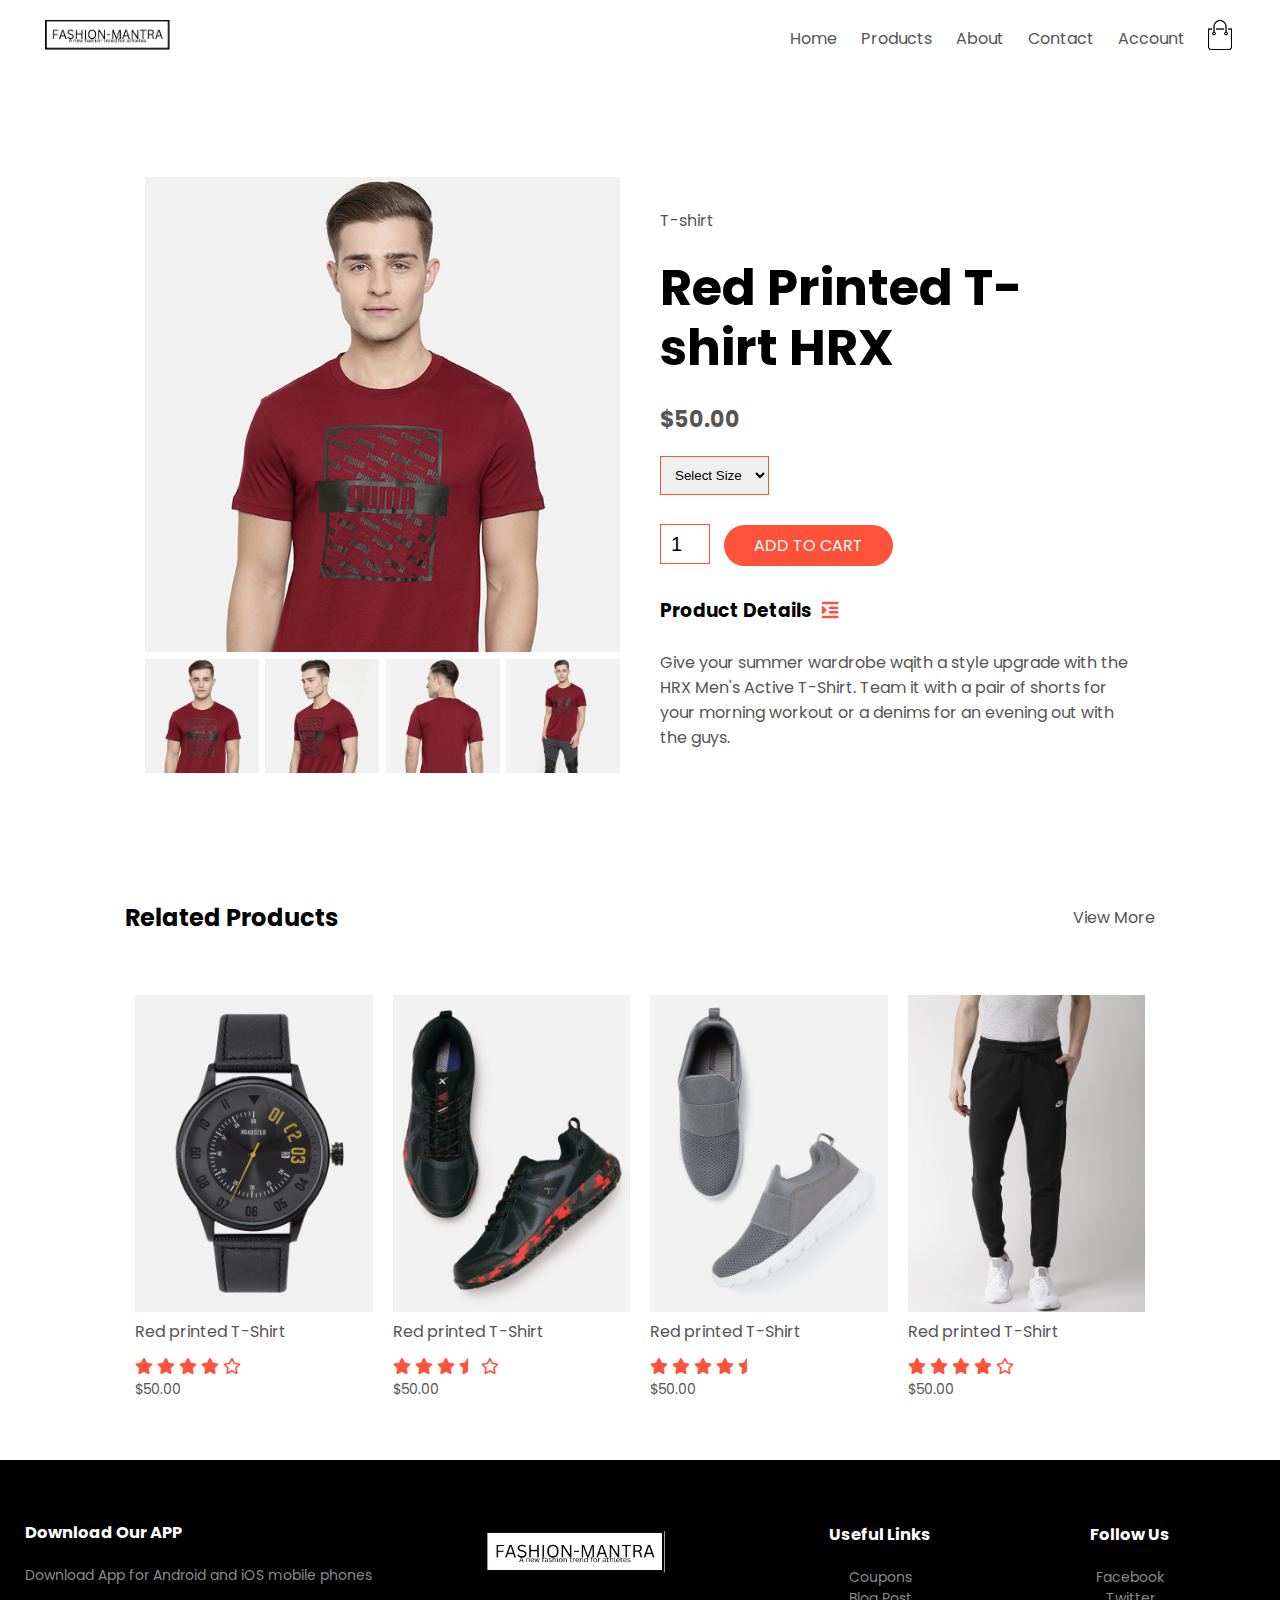
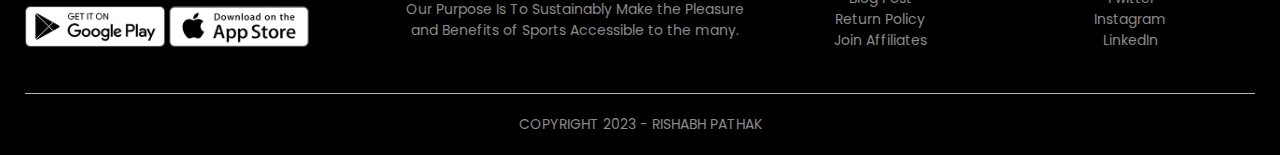
<file: Algozenith/product_details.html>
<!DOCTYPE html>
<html lang="en">

<head>
    <meta charset="UTF-8">
    <meta name="viewport" content="width=device-width, initial-scale=1.0">
    <link rel="stylesheet" href="style.css">
    <title>Fashion-Mantra</title>
    <link rel="preconnect" href="https://fonts.googleapis.com">
    <link rel="preconnect" href="https://fonts.gstatic.com" crossorigin>
    <link href="https://fonts.googleapis.com/css2?family=Poppins:wght@300;400;500;600;700&display=swap" rel="stylesheet">
    <link rel="stylesheet" href="https://cdnjs.cloudflare.com/ajax/libs/font-awesome/5.15.3/css/all.min.css">
</head>

<body>

        <div class="container">
            <div class="navbar">
                <div class="logo">
                    <img src="images/logo.png" width="125px" alt="logo">
                </div>
                <nav>
                    <ul id="MenuItems">
                        <li><a href="index.html">Home</a></li>
                        <li><a href="prodocts.html">Products</a></li>
                        <li><a href="about.html">About</a></li>
                        <li><a href="contact.html">Contact</a></li>
                        <li><a href="accounts.html">Account</a></li>
                    </ul>
                </nav>
                <a href="cart.html">
                    <img src="images/cart.png" width="30px" height="30px">
                </a>                <img src="images/menu.png" class="menu-icon" onclick="menutoggle()">
            </div>
        </div>


<!-- 
    SINGLE PRODUCT DETAILS
 -->
 
<div class="small-container single-product">
    <div class="row">
        <div class="col-2">
            <img src="images/gallery-1.jpg" width="100%" id="ProductImg">
            <div class="small-img-row" id="SmallImg">
                <div class="small-img-col">
                    <img src="images/gallery-1.jpg" class="small-img">
                </div>
                <div class="small-img-col">
                    <img src="images/gallery-2.jpg" class="small-img">
                </div>
                <div class="small-img-col">
                    <img src="images/gallery-3.jpg" class="small-img">
                </div>
                <div class="small-img-col">
                    <img src="images/gallery-4.jpg" class="small-img">
                </div>
            </div>
        
        
        </div>
        <div class="col-2">
            <p>T-shirt</p>
            <h1>Red Printed T-shirt HRX</h1>
            <h4>$50.00</h4>
            <select>
                <option>Select Size</option>
                <option>S</option>
                <option>M</option>
                <option>L</option>
                <option>XL</option>
                <option>XXL</option>
            </select>
            <input type="numbers" value="1">
            <a href="" class="btn">ADD TO CART</a>
            <h3>Product Details<i class="fa fa-indent"></i></h3>
            <br>
            <p>Give your summer wardrobe wqith a style upgrade with the HRX Men's Active T-Shirt. Team it with a pair of shorts for your morning workout or a denims for an evening out with the guys.</p>
        </div>

    </div>
</div>

<!-- TITLE -->
  
<!-- Products -->


    <div class="small-container">
        <div class="row row-2">
            <h2>Related Products</h2>
          <p>View More</p>
        </div>
 <div class="row">
            <div class="col-4">
                <img src="images/product-9.jpg" alt="">
                <h4>Red printed T-Shirt</h4>
                <div class="rating">
                    <i class="fa fa-star" aria-hidden="true"></i>
                    <i class="fa fa-star" aria-hidden="true"></i>
                    <i class="fa fa-star" aria-hidden="true"></i>
                    <i class="fa fa-star" aria-hidden="true"></i>
                    <i class="far fa-star"  aria-hidden="true"></i>
                </div>
                <p>$50.00</p>
            </div>
            <div class="col-4">
                <img src="images/product-10.jpg" alt="">
                <h4>Red printed T-Shirt</h4>
                <div class="rating">
                    <i class="fa fa-star" aria-hidden="true"></i>
                    <i class="fa fa-star" aria-hidden="true"></i>
                    <i class="fa fa-star" aria-hidden="true"></i>
                    <i class="fa fa-star-half"></i> <!-- Half-filled star -->
                    <i class="far fa-star"  aria-hidden="true"></i>
                </div>
                <p>$50.00</p>
            </div>
            <div class="col-4">
                <img src="images/product-11.jpg" alt="">
                <h4>Red printed T-Shirt</h4>
                <div class="rating">
                    <i class="fa fa-star" aria-hidden="true"></i>
                    <i class="fa fa-star" aria-hidden="true"></i>
                    <i class="fa fa-star" aria-hidden="true"></i>
                    <i class="fa fa-star" aria-hidden="true"></i>
                    <i class="fa fa-star-half"></i> <!-- Half-filled star -->
                </div>
                <p>$50.00</p>
            </div>
            <div class="col-4">
                <img src="images/product-12.jpg" alt="">
                <h4>Red printed T-Shirt</h4>
                <div class="rating">
                    <i class="fa fa-star" aria-hidden="true"></i>
                    <i class="fa fa-star" aria-hidden="true"></i>
                    <i class="fa fa-star" aria-hidden="true"></i>
                    <i class="fa fa-star" aria-hidden="true"></i>
                    <i class="far fa-star"  aria-hidden="true"></i>
                </div>
                <p>$50.00</p>
            </div>
        </div>
    </div>

   
  
    <!-- FOOTER -->
    <div class="footer">
        <div class="container">
            <div class="row">
                <div class="footer-col-1">
                    <h3>Download Our APP</h3>
                    <p>Download App for Android and iOS mobile phones</p>
                    <div class="app-logo">
                        <img src="images/play-store.png" alt="playstoreimg">
                        <img src="images/app-store.png" alt="appstoreimg">
                    </div>
                </div>
                <div class="footer-col-2">
                    <img src="images/logo.png" alt="">
                    <p>Our Purpose Is To Sustainably Make the Pleasure and Benefits of Sports Accessible to the many.</p>
                </div>
                <div class="footer-col-3">
                    <h3>Useful Links</h3>
                    <ul>
                        <li>Coupons</li>
                        <li>Blog Post</li>
                        <li>Return Policy</li>
                        <li>Join Affiliates</li>
                    </ul>
                </div>
                <div class="footer-col-4">
                    <h3>Follow Us</h3>
                    <ul>
                        <li>Facebook</li>
                        <li>Twitter</li>
                        <li>Instagram</li>
                        <li>LinkedIn</li>
                    </ul>
                </div>
            </div>
            <hr>
            <p class="copyright">COPYRIGHT 2023 - RISHABH PATHAK</p>
        </div>
    </div>

    <!-- JS FOR TOGGLE MENU -->
    <script>
        var MenuItems = document.getElementById("MenuItems");
        MenuItems.style.maxHeight = "0px";
        function menutoggle() {
            if (MenuItems.style.maxHeight == "0px") {
                MenuItems.style.maxHeight = "200px";
            } else {
                MenuItems.style.maxHeight = "0px";
            }
        }
    </script>



    <!-- js for product gallery -->
    <script>
        var ProductImg = document.getElementById("ProductImg");
        var SmallImg = document.getElementById("small-img");

        SmallImg[0].onclick = function(){
            ProductImg.src = SmallImg[0].src
        }
        SmallImg[1].onclick = function(){
            ProductImg.src = SmallImg[1].src
        }
        SmallImg[2].onclick = function(){
            ProductImg.src = SmallImg[2].src
        }
        SmallImg[3].onclick = function(){
            ProductImg.src = SmallImg[3].src
        }
    </script>
</body>

</html>
</file>
<file: Algozenith/style.css>
*{
    margin: 0;
    padding: 0;
    box-sizing: border-box;
}
body{
    font-family: 'Poppins', sans-serif;
}
.navbar{
    display: flex;
    align-items: center;
    padding: 20px;
}
nav{
    flex: 1;
    text-align: right;
}
nav ul{
    display: inline-block;
    list-style-type: none;
}
nav ul li{
    display: inline-block;
    margin-right: 20px;
}
a{
    text-decoration: none;
    color: #555;
}
p{
    color: #555;
}
.container{
    max-width: 1300px;
    margin: auto;
    padding-left: 25px;
    padding-right: 25px;
}
.row{
    display: flex;
    align-items: center;
    flex-wrap: wrap;
    justify-content: space-around;
}
.col-2{
    flex-basis: 50%;
    min-width: 300px;
}
.col-2 img{
    max-width: 100%;
    padding: 50px 0;
}
.col-2 h1{
    font-size: 50px;
    line-height: 60px;
    margin: 25px 0;
}
.btn{
    display: inline-block;
    background: #ff523b;
    color: #fff;
    padding: 8px 30px;
    margin: 30px 0;
    border-radius: 30px;
    transition: background 0.5s;
}
.btn:hover{
    background: #563434;
}
.header{
    background: radial-gradient(#fff,#ffd6d6);
}
.header row{
    margin-top: 70px;
}
.categories{
    margin: 70px 0;
}
.col-3{
    flex-basis: 30%;
    min-width: 250px;
    margin: bottom;
}
.col-3 img{
    width: 100%;
}
.small-container{
    max-width: 1080px;
    margin: auto;
    padding-left: 25px;
    padding-right: 25px;
}
.col-4{
    flex-basis: 25%;
    padding: 10px;
    min-width: 200px;
    margin-bottom: 50px;
    transition: transform 0.5s;
}
.col-4 img{
    width: 100%;
}

.title{
    text-align: center;
    margin: 0 auto 80px;
    position: relative;
    line-height: 60px;
    color: #555;
}
.title::after{
    content: '';
    background: #ff523b;
    width: 80px;
    height: 5px;
    border-radius: 5px;
    position: absolute;
    bottom: 0;
    left: 50%;
    transform: translateX(-50%);

}
h4{
    color: #555;
    font-weight: normal;
}
.col-4 p{
    font-size: 14px;
}

.rating .fa{
    color: #ff523b;
}
.col-4:hover{
    transform: translateY(-5px);
}
/* OFFER */
.offer{
    background: radial-gradient(#fff,#ffd6d6);
    margin-top: 80px;
    padding: 30px 0;
}
.col-2 .offer-img{
    padding: 50px;
}
small{
    color: #555;
}


/*Testimonials*/
/* CSS for the testimonial section */
.new-testimonial {
    background-color: #f5f5f5;
    padding: 20px;
  }
  
  /* CSS for the container holding testimonials */
  .new-small-container {
    display: flex;
    justify-content: space-between;
  }
  
  /* CSS for individual testimonial columns */
  .new-col-3 {
    background-color: #fff;
    border: 1px solid #ccc;
    padding: 20px;
    margin: 10px;
    text-align: center;
  }
  
  /* CSS for the quote icon */
  .new-class-quote {
    font-size: 24px;
    color: #333;
  }
  
  /* CSS for the user's name */
  .new-class-name {
    font-size: 16px;
    color: #333;
    margin-top: 10px;
  }
  
  /* Custom CSS for the rating stars */
  .rating {
    margin-top: 10px;
  }
  
  /* Style for filled stars */
  .rating .fa-star {
    color: #ff523b /* Change the color to your preference */
  }
  
  /* Style for half-filled star */
  .rating .fa-star-half {
    color: #ff523b /* Change the color to your preference */
  }
  
  /* Style for blank stars */
  .rating .fa-star-o {
    color: #ff523b /* Change the color to your preference */
  }
  


  /* BRANDS */
  .brands{
    margin: 100px auto;
  }
  .col-5{
    width: 160px;
  }
  .col-5 img{
    width: 100%;
    cursor: pointer;
    filter: grayscale(100%);
  }
  .col-5 img:hover{
    filter: grayscale(0);
  }


  /* FOOTER */
  .footer{
    background: #000;
    color: #8a8a8a;
    font-size: 14px;
    padding: 60px 0 20px;
  }
  .footer p{
    color: #8a8a8a;
  }
  .footer h3{
    color: #fff;
    margin-bottom: 20px;
  }
  .footer-col-1, .footer-col-2, .footer-col-3, .footer-col-4{
    min-width: 250px;
    margin-bottom: 20px;
  }
  .footer-col-1{
    flex-basis: 30%;
  }
  .footer-col-2{
    flex: 1;
    text-align: center;
  }
  .footer-col-2 img{
    width: 180px;
    margin-bottom: 20px;
  }
  .footer-col-3, .footer-col-4{
    flex-basis: 12%;
    text-align: center;
  }
  ul{
    list-style-type: none;
  }
  .app-logo{
    margin-top: 20px;
  }
  .app-logo img{
    width: 140px;
  }
  .footer hr{
    border: none;
    background: #b5b5b5;
    height: 1px;
    margin: 20px 0;
  }
  .copyright{
    text-align: center;
  }



  .menu-icon{
    width: 28px;
    margin-left: 20px;
    display: none;
  }



/* ALL PRODUCTS */
.row-2{
    justify-content: space-between;
    margin: 100px auto 50px;
}
select{
    border: 1px solid #ff523b;
    padding: 5px;
}
select:focus{
    outline: none;
}
.page-btn{
    margin: 0 auto 80px;
}

.page-btn span{
    display: inline-block;
    border: 1px solid #ff523b;
    margin-left: 10px;
    width: 40px;
    height: 40px;
    text-align: center;
    line-height: 40px;
    cursor: pointer;
}
.page-btn span:hover{
    background: #ff523b;
    color: #fff;
}


/* 
SINGLE PRODUCT DETAILS */
.single-product{
  margin-top: 80px;
}
.single-product .col-2 img{
  padding: 0;
}
.single-product .col-2{
  padding: 20px;
}
.single-product h4{
  margin: 20px 0;
  font-size: 22px;
  font-weight: bold;
}
.single-product select{
  display: block;
  padding: 10px;
  margin-top: 20px;
}
.single-product input{
  width: 50px;
  height: 40px;
  padding-left: 10px;
  font-size: 20px;
  margin-right: 10px;
  border: 1px solid #ff523b;
}
input:focus{
  outline: none;
}

.single-product .fa{
  color: #ff523b;
  margin-left: 10px;
}
.small-img-row{
  display: flex;
  justify-content: space-between;
}
.small-img-col{
  flex-basis: 24%;
  cursor: pointer;
}












/* Contact Form Styles */

/* Desktop styles (default) */
.contact-form {
  background-color: #f5f5f5;
  padding: 50px 0;
  text-align: center;
}

.contact-form h1 {
  font-size: 36px;
  margin-bottom: 20px;
  color: #333;
}

.contact-form p {
  font-size: 18px;
  margin-bottom: 30px;
  color: #555;
}

.contact-form form {
  max-width: 600px;
  margin: 0 auto;
  padding: 20px;
  background-color: #fff;
  border-radius: 8px;
  box-shadow: 0px 0px 10px rgba(0, 0, 0, 0.1);
}

.contact-form label {
  display: block;
  font-weight: bold;
  margin-bottom: 10px;
  color: #333;
}

.contact-form input[type="text"],
.contact-form input[type="email"],
.contact-form textarea {
  width: 100%;
  padding: 10px;
  margin-bottom: 20px;
  border: 1px solid #ccc;
  border-radius: 4px;
  font-size: 16px;
}

.contact-form textarea {
  resize: vertical;
}

.contact-form input[type="submit"] {
  background-color: #ff523b;
  color: #fff;
  padding: 12px 20px;
  border: none;
  border-radius: 4px;
  font-size: 18px;
  cursor: pointer;
  transition: background-color 0.3s ease;
}

.contact-form input[type="submit"]:hover {
  background-color: #563434;
}

/* Mobile styles (adjust as needed) */
@media only screen and (max-width: 768px) {
  .contact-form h1 {
      font-size: 28px;
  }

  .contact-form p {
      font-size: 16px;
  }

  .contact-form form {
      padding: 10px;
  }

  .contact-form label {
      font-size: 16px;
  }

  .contact-form input[type="text"],
  .contact-form input[type="email"],
  .contact-form textarea {
      font-size: 14px;
  }

  .contact-form input[type="submit"] {
      font-size: 16px;
  }
}



/* CART ITEMS */
.cart-page{
  margin: 80px auto;
}
table{

  width: 100%;
  border-collapse: collapse;
}
.cart-info{
  display: flex;
  flex-wrap: wrap;
}
th{
  text-align: left;
  padding: 5px;
  color: #fff;
  background: #ff523b;
  font-weight: normal;
}

td{
  padding: 10px 5px;
}
td input{
  width: 40px;
  height: 30px;
  padding: 5px;

}
td a{
  color: #ff523b;
  font-size: 12px;
}

td img{
  width: 80px;
  height: 80px;
  margin-right: 10px;
}




  /* MEDIA QUERY */

  @media only screen and (max-width:650px){
    nav ul{
        position: absolute;
        top: 70px;
        left: 0;
        background: #333;
        width: 100%;
        overflow: hidden;
        transition: max-height 0.5s;
    }
    nav ul li{
        display: block;
        margin-right: 50px;   
        margin-top: 10px;
        margin-bottom: 10px;
    }
    nav ul li a{
        color: #fff;
    }
    .menu-icon{
        display: block;
        cursor: pointer;
    }
    .new-small-container {
        flex-direction: column;
        align-items: center;
      }
    
      .new-col-3 {
        width: 100%;
        margin: 10px 0;
      }
      .single-product .row{
        text-align: left;
      }
      .single-product .col-2{
        padding: 20px 0;
      }
      .single-product h1{
        font-size: 26px;
        line-height: 22px;
      }
  }
</file>
<file: Algozenith/about.css>
.card {
    box-shadow: 0 4px 8px 0 rgba(0, 0, 0, 0.2);
    max-width: 300px;
    margin: auto;
    text-align: center;
  }
  
  .title {
    color: grey;
    font-size: 18px;
  }
  
  button {
    border: none;
    outline: 0;
    display: inline-block;
    padding: 8px;
    color: white;
    background-color: #000;
    text-align: center;
    cursor: pointer;
    width: 100%;
    font-size: 18px;
  }
  
  a {
    text-decoration: none;
    font-size: 22px;
    color: black;
  }
  
  button:hover, a:hover {
    opacity: 0.7;
  }
</file>
<file: Algozenith/accounts.css>
@import url("https://fonts.googleapis.com/css2?family=Poppins:ital,wght@0,100;0,200;0,300;0,400;0,500;0,600;0,700;0,800;0,900;1,100;1,200;1,300;1,400;1,500;1,600;1,700;1,800;1,900&display=swap");

* {
  margin: 0;
  padding: 0;
  box-sizing: border-box;
  font-family: "Poppins", sans-serif;
}

body {
  height: 100vh;
  width: 100vw;
  display: flex;
  justify-content: center;
  align-items: center;
  flex-direction: column;
  gap: 30px;
  background-color: rgb(231, 231, 231);
}

header {
  width: 100%;
  display: flex;
  flex-direction: column;
  align-items: center;
  justify-content: center;
  gap: 8px;
}

.heading {
  color: green;
}

.title {
  font-weight: 400;
  letter-spacing: 1.5px;
}

.container {
  height: 600px;
  width: 500px;
  background-color: white;
  box-shadow: 8px 8px 20px rgb(128, 128, 128);
  position: relative;
  overflow: hidden;
}

.btn {
  height: 60px;
  width: 300px;
  margin: 20px auto;
  box-shadow: 10px 10px 30px rgb(254, 215, 188);
  border-radius: 50px;
  display: flex;
  justify-content: space-around;
  align-items: center;
}

.login,
.signup {
  font-size: 22px;
  border: none;
  outline: none;
  background-color: transparent;
  position: relative;
  cursor: pointer;
}

.slider {
  height: 60px;
  width: 150px;
  border-radius: 50px;
  background-image: linear-gradient(
    to right,
    rgb(255, 195, 110),
    rgb(255, 146, 91)
  );
  position: absolute;
  top: 20px;
  left: 100px;
  transition: all 0.5s ease-in-out;
}

.moveslider {
  left: 250px;
}

.form-section {
  height: 500px;
  width: 1000px;
  padding: 20px 0;
  display: flex;
  position: relative;
  transition: all 0.5s ease-in-out;
  left: 0px;
}

.form-section-move {
  left: -500px;
}

.login-box,
.signup-box {
  height: 100%;
  width: 500px;
  display: flex;
  flex-direction: column;
  align-items: center;
  justify-content: center;
  padding: 0px 40px;
}

.login-box {
  gap: 50px;
}

.signup-box {
  gap: 30px;
}

.ele {
  height: 60px;
  width: 400px;
  outline: none;
  border: none;
  color: rgb(77, 77, 77);
  background-color: rgb(240, 240, 240);
  border-radius: 50px;
  padding-left: 30px;
  font-size: 18px;
}

.clkbtn {
  height: 60px;
  width: 150px;
  border-radius: 50px;
  background-image: linear-gradient(
    to right,
    rgb(255, 195, 110),
    rgb(255, 146, 91)
  );
  font-size: 22px;
  border: none;
  cursor: pointer;
}

/* For Responsiveness of the page */

@media screen and (max-width: 650px) {
  .container {
    height: 600px;
    width: 300px;
  }

  .title {
    font-size: 15px;
  }

  .btn {
    height: 50px;
    width: 200px;
    margin: 20px auto;
  }

  .login,
  .signup {
    font-size: 19px;
  }

  .slider {
    height: 50px;
    width: 100px;
    left: 50px;
  }

  .moveslider {
    left: 150px;
  }

  .form-section {
    height: 500px;
    width: 600px;
  }

  .form-section-move {
    left: -300px;
  }

  .login-box,
  .signup-box {
    height: 100%;
    width: 300px;
  }

  .ele {
    height: 50px;
    width: 250px;
    font-size: 15px;
  }

  .clkbtn {
    height: 50px;
    width: 130px;
    font-size: 19px;
  }
}

@media screen and (max-width: 320px) {
  .container {
    height: 600px;
    width: 250px;
  }

  .heading {
    font-size: 30px;
  }

  .title {
    font-size: 10px;
  }

  .btn {
    height: 50px;
    width: 200px;
    margin: 20px auto;
  }

  .login,
  .signup {
    font-size: 19px;
  }

  .slider {
    height: 50px;
    width: 100px;
    left: 27px;
  }

  .moveslider {
    left: 127px;
  }

  .form-section {
    height: 500px;
    width: 500px;
  }

  .form-section-move {
    left: -250px;
  }

  .login-box,
  .signup-box {
    height: 100%;
    width: 250px;
  }

  .ele {
    height: 50px;
    width: 220px;
    font-size: 15px;
  }

  .clkbtn {
    height: 50px;
    width: 130px;
    font-size: 19px;
  }
}
</file>
